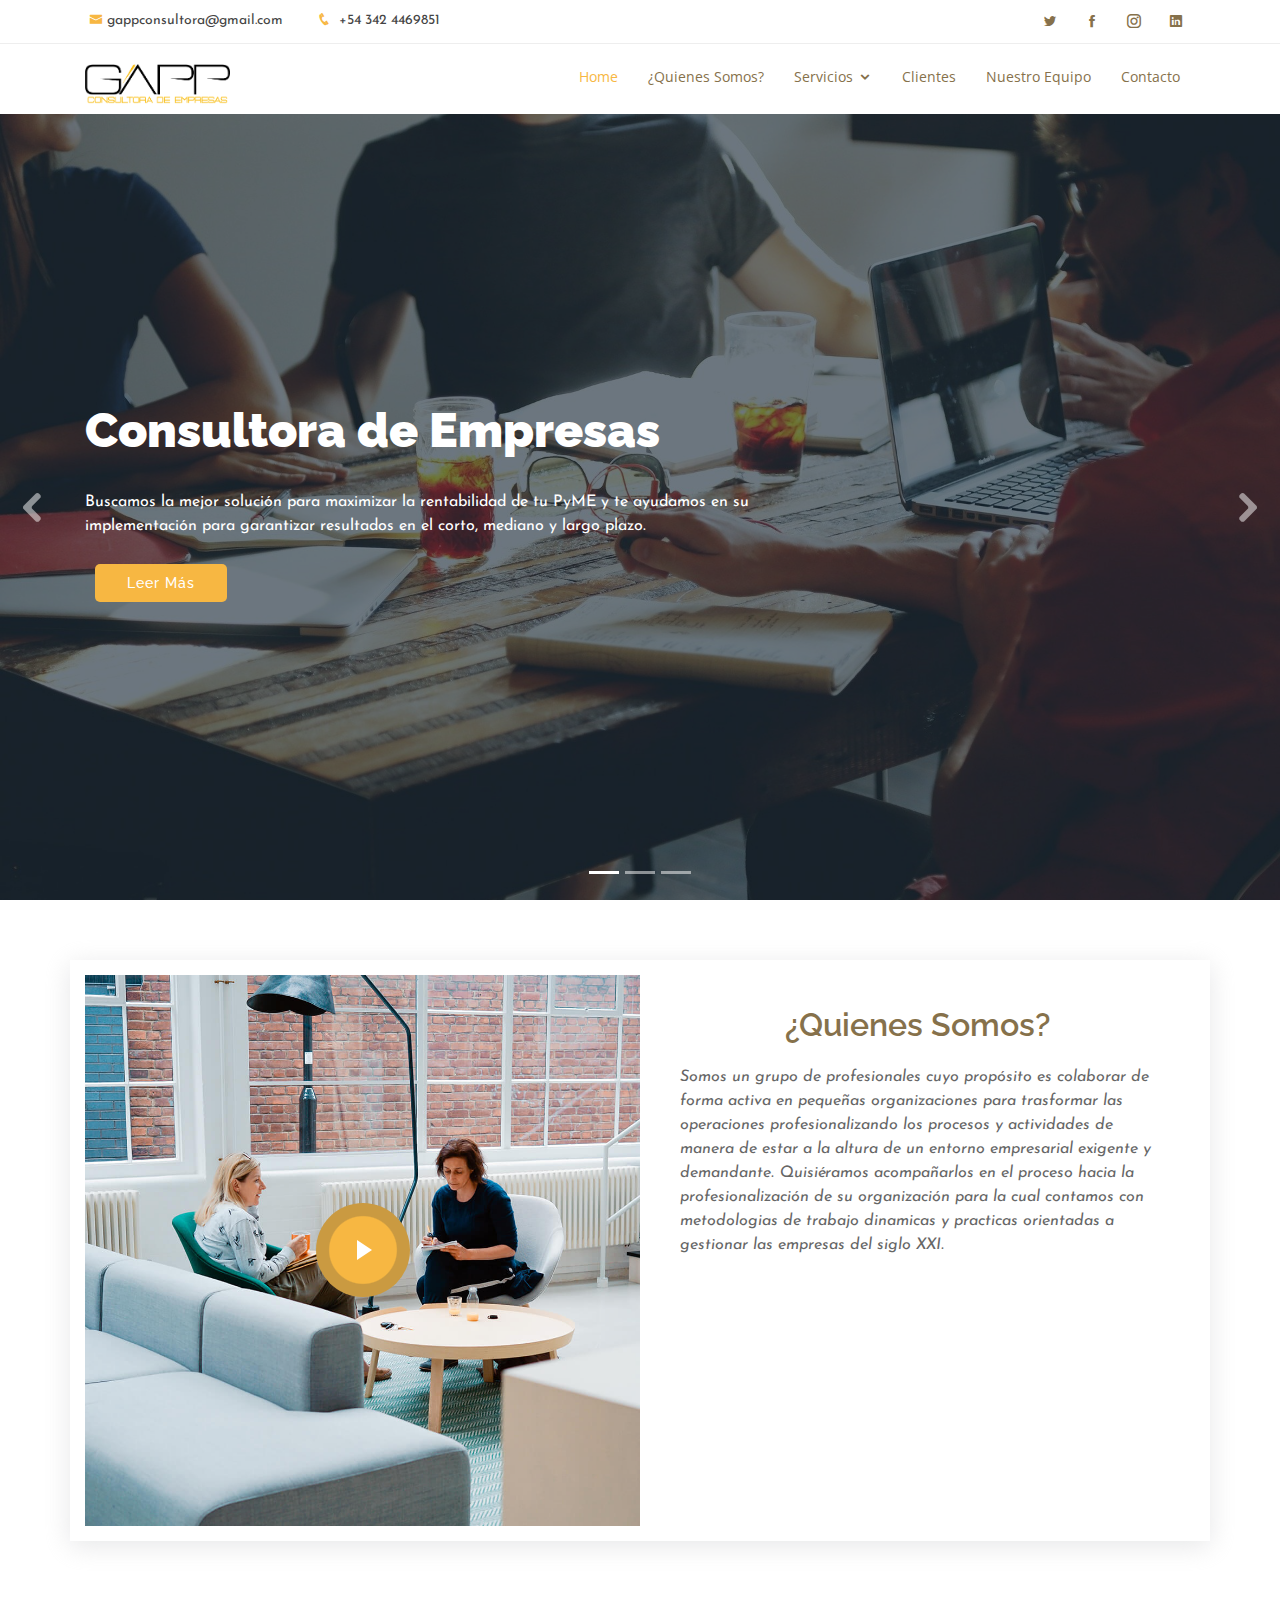
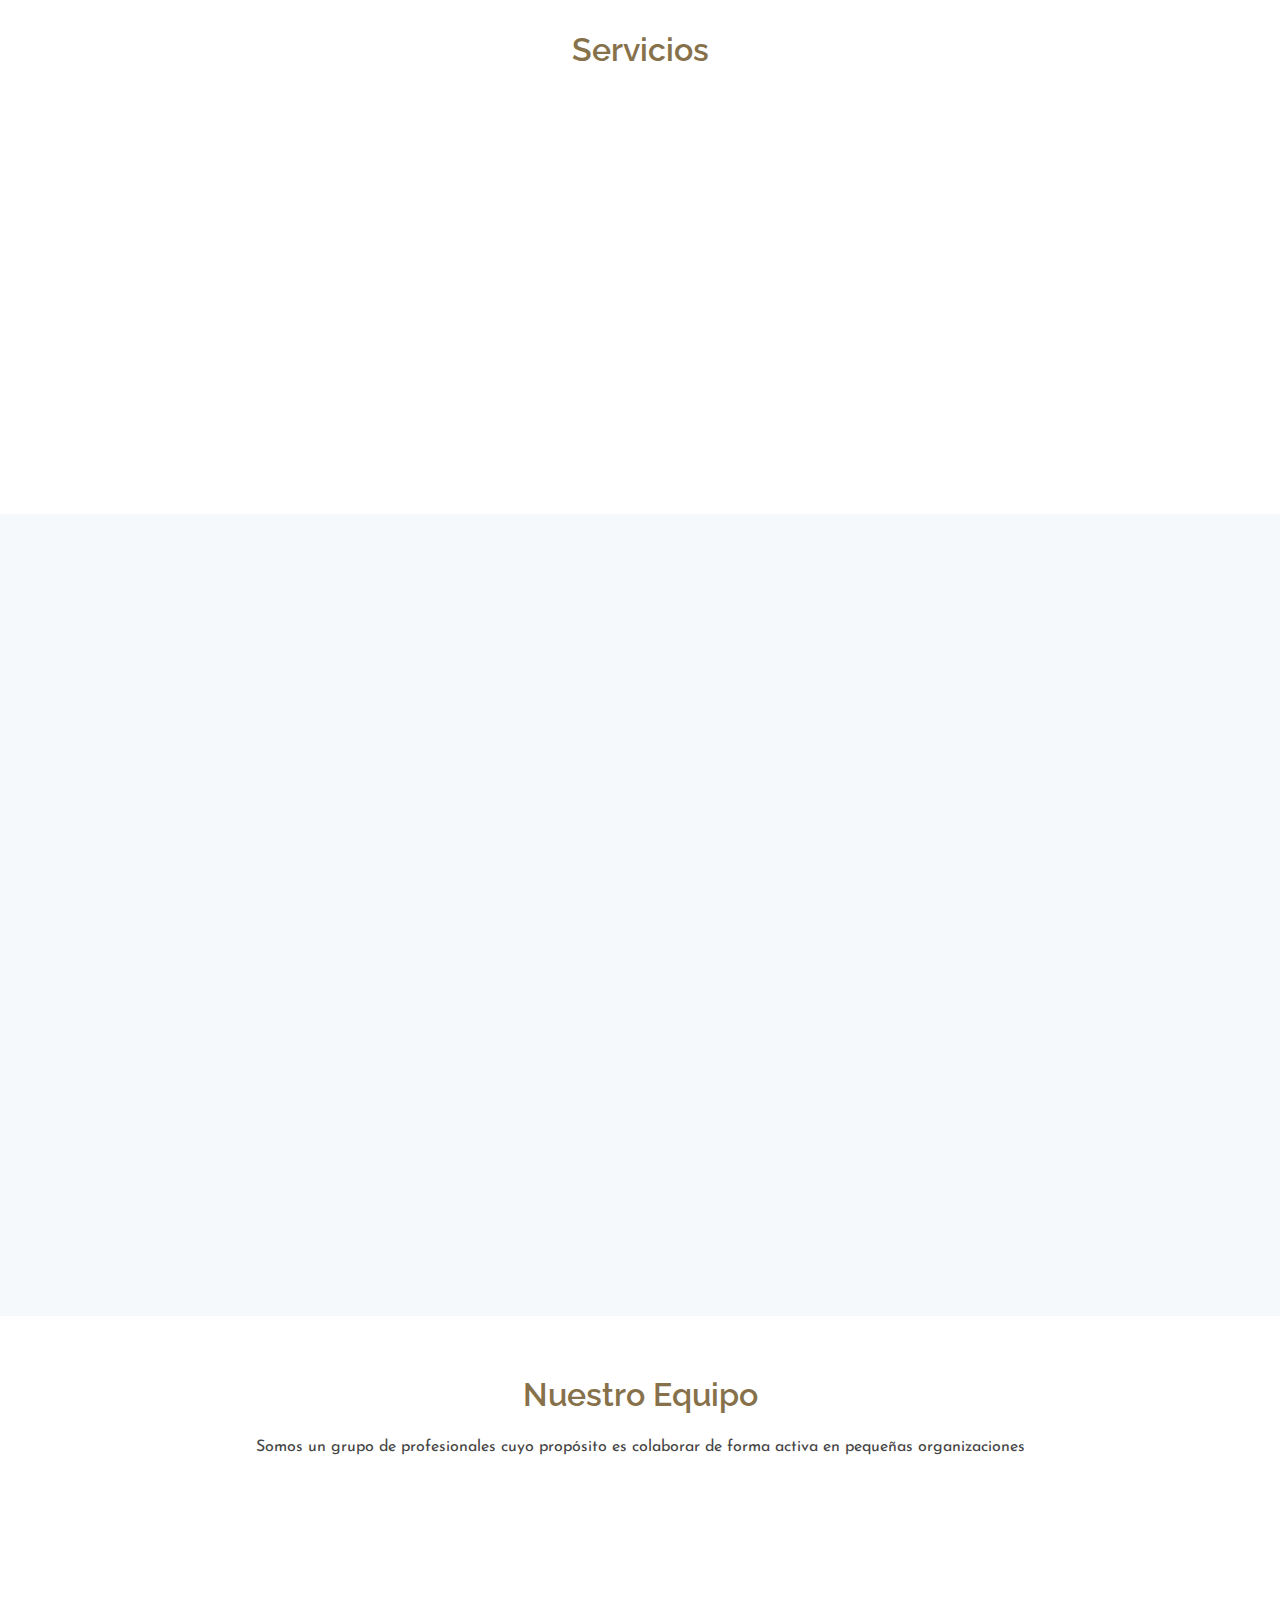
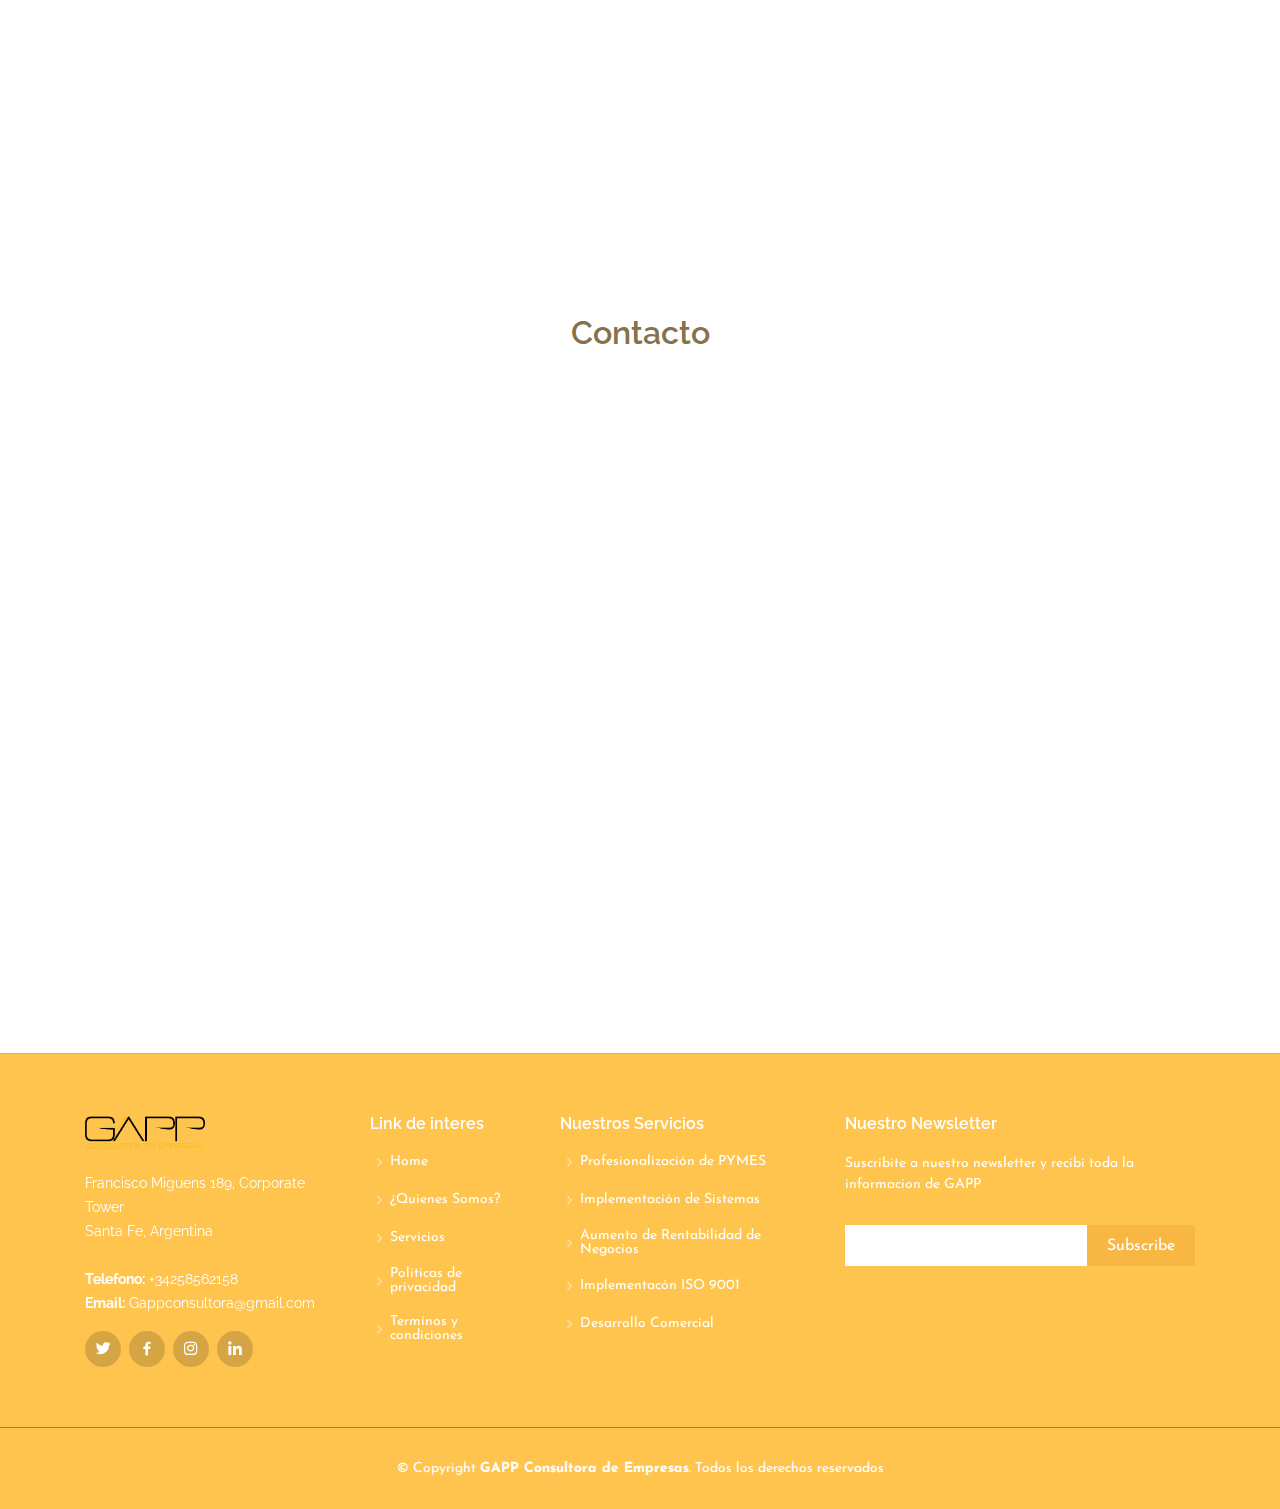
<file: index.html>
<!DOCTYPE html>
<html lang="en">

<head>
  <meta charset="utf-8">
  <meta content="width=device-width, initial-scale=1.0" name="viewport">

  <title>Gapp Consultora de Empresas</title>
  <meta content="Somos GAPP consultora de empresas un grupo de profesionales cuyo propósito es colaborar de forma activa en pequeñas organizaciones para transformar las operaciones profesionalizando los procesos y actividades de manera de estar a la altura de un entorno empresarial exigente y demandante." name="description">
  <meta content="Consultora de empresas, empresa, consultoria, marketing, santa fe, consultores,consultoría empresas familiares" name="keywords">
  

  <!-- Favicons -->
  <link href="assets/img/favicon.png" rel="icon">
  <link href="assets/img/apple-touch-icon.png" rel="apple-touch-icon">

  <!-- Google Fonts -->
  <link rel="preconnect" href="https://fonts.gstatic.com">
  <link href="https://fonts.googleapis.com/css2?family=Josefin+Sans:ital,wght@0,100;0,200;0,300;0,400;0,500;0,600;0,700;1,100;1,200;1,300;1,400;1,500;1,600;1,700&display=swap" rel="stylesheet">
  <link href="https://fonts.googleapis.com/css?family=Open+Sans:300,300i,400,400i,600,600i,700,700i|Raleway:300,300i,400,400i,600,600i,700,700i,900" rel="stylesheet">

  <!-- Vendor CSS Files -->
  <link href="assets/vendor/bootstrap/css/bootstrap.min.css" rel="stylesheet">
  <link href="assets/vendor/icofont/icofont.min.css" rel="stylesheet">
  <link href="assets/vendor/boxicons/css/boxicons.min.css" rel="stylesheet">
  <link href="assets/vendor/animate.css/animate.min.css" rel="stylesheet">
  <link href="assets/vendor/venobox/venobox.css" rel="stylesheet">
  <link href="assets/vendor/owl.carousel/assets/owl.carousel.min.css" rel="stylesheet">
  <link href="assets/vendor/aos/aos.css" rel="stylesheet">
  <link href="assets/css/style.css" rel="stylesheet">
</head>

<body>

  <!-- ======= Top Bar ======= -->
  <section id="topbar" class="d-none d-lg-block">
    <div class="container clearfix">
      <div class="contact-info float-left">
        <i class="icofont-envelope"></i><a href="mailto:gappconsultora@gmail.com">gappconsultora@gmail.com</a>
        <i class="icofont-phone"></i> +54 342 4469851
      </div>
      <div class="social-links float-right">
        <a href="www.twitter.com" class="twitter"><i class="icofont-twitter"></i></a>
        <a href="www.facebook.com" class="facebook"><i class="icofont-facebook"></i></a>
        <a href="www.instagram.com" class="instagram"><i class="icofont-instagram"></i></a>
        <a href="www.linkedin.com" class="linkedin"><i class="icofont-linkedin"></i></i></a>
      </div>
    </div>
  </section>

  <!-- ======= Header ======= -->
  <header id="header">
    <div class="container">

      <div class="logo float-left">
        <h1 class="text-light"><a href="index.html"><span><a href="index.html"><img src="assets/img/logo.png" alt="" class="img-fluid"></a></span></a></h1>

      </div>

      <nav class="nav-menu float-right d-none d-lg-block">
        <ul>
          <li class="active"><a href="index.html">Home</a></li>
          <li><a href="#about">¿Quienes Somos?</a></li>
          <!-- <li><a href="#services">Servicios</a></li> -->
          <li class="drop-down"><a href="#services">Servicios</a>
            <ul>
              <li><a href="#">Consultoría Estratégica</a></li>
              <li class="drop-down"><a href="#">Consultoría Estratégica</a>
                <ul>
                  <li><a href="#">Evaluación Integral de la Organización</a></li>
                  <li><a href="#">Desarrollo de procesos de sistematización organizacional</a></li>
                  <li><a href="#">Diseño de tableros de control para la toma de decisiones</a></li>
                  <li><a href="#">Desarrollo de modelos de gestión de compras y stocks</a></li>
                  <li><a href="#">Gestión del cambio</a></li>
                </ul>
              </li>
              <li class="drop-down"><a href="#">Consultoría Financiera</a>
                <ul>
                  <li><a href="#">Formulación y evaluación de proyectos de inversión</a></li>
                  <li><a href="#">Valuación de empresas</a></li>
                  <li><a href="#">Alternativas de inversión financiera</a></li>
                  <li><a href="#">Gestion estratégica de pasivos financieros</a></li>
                </ul>
              </li>
              <li class="drop-down"><a href="#">Consultoría de Marketing y Comunicación</a>
                <ul>
                  <li><a href="#">Investigación de mercado</a></li>
                  <li><a href="#">Desarrollo e implementación del Plan de Marketing integral</a></li>
                  <li><a href="#">Implementación de CRM</a></li>
                  <li><a href="#">Estrategias de comunicación</a></li>
                  <li><a href="#">Desarrollo de canales de venta</a></li>
                </ul>
              </li>
              <li class="drop-down"><a href="#">Consultoría en Recursos Humanos</a>
                <ul>
                  <li><a href="#">Evaluación Integral de la Organización</a></li>
                  <li><a href="#">Desarrollo de procesos de sistematización organizacional</a></li>
                  <li><a href="#">Diseño de tableros de control para la toma de decisiones</a></li>
                  <li><a href="#">Desarrollo de modelos de gestión de compras y stocks</a></li>
                  <li><a href="#">Gestión del cambio</a></li>
                </ul>
              </li>            </ul>
          </li>
          <li><a href="#portfolio">Clientes</a></li>
          <li><a href="#team">Nuestro Equipo</a></li>
 
          <li><a href="#contact">Contacto</a></li>
        </ul>
      </nav><!-- .nav-menu -->

    </div>
  </header><!-- Termina el Header -->

  <!-- ======= Hero Section ======= -->
  <section id="hero">
    <div class="hero-container">
      <div id="heroCarousel" class="carousel slide carousel-fade" data-ride="carousel">

        <ol class="carousel-indicators" id="hero-carousel-indicators"></ol>

        <div class="carousel-inner" role="listbox">

          <!-- Slide 1 -->
          <div class="carousel-item active" style="background-image: url('assets/img/slide/slide-1.jpg');">
            <div class="carousel-container">
              <div class="carousel-content container">
                <h2 class="animate__animated animate__fadeInDown"> <span>Consultora de Empresas</span></h2>
                <p class="animate__animated animate__fadeInUp">Buscamos la mejor solución para maximizar la rentabilidad de tu PyME y te ayudamos en su implementación para garantizar resultados en el corto, mediano y largo plazo.</p>
                <a href="#about" class="btn-get-started animate__animated animate__fadeInUp scrollto">Leer Más</a>
              </div>
            </div>
          </div>

          <!-- Slide 2 -->
          <div class="carousel-item" style="background-image: url('assets/img/slide/slide-2.jpg');">
            <div class="carousel-container">
              <div class="carousel-content container">
                <h2 class="animate__animated animate__fadeInDown">Consultora</h2>
                <p class="animate__animated animate__fadeInUp">Buscamos la mejor solución para maximizar la rentabilidad de tu PyME y te ayudamos en su implementación para garantizar resultados en el corto, mediano y largo plazo.</p>
                <a href="#about" class="btn-get-started animate__animated animate__fadeInUp scrollto">Leer Más</a>
              </div>
            </div>
          </div>

          <!-- Slide 3 -->
          <div class="carousel-item" style="background-image: url('assets/img/slide/slide-3.jpg');">
            <div class="carousel-container">
              <div class="carousel-content container">
                <h2 class="animate__animated animate__fadeInDown">GAPP</h2>
                <p class="animate__animated animate__fadeInUp">Buscamos la mejor solución para maximizar la rentabilidad de tu PyME y te ayudamos en su implementación para garantizar resultados en el corto, mediano y largo plazo.</p>
                <a href="#about" class="btn-get-started animate__animated animate__fadeInUp scrollto">Leer Más</a>
              </div>
            </div>
          </div>

        </div>

        <a class="carousel-control-prev" href="#heroCarousel" role="button" data-slide="prev">
          <span class="carousel-control-prev-icon icofont-rounded-left" aria-hidden="true"></span>
          <span class="sr-only">Previous</span>
        </a>
        <a class="carousel-control-next" href="#heroCarousel" role="button" data-slide="next">
          <span class="carousel-control-next-icon icofont-rounded-right" aria-hidden="true"></span>
          <span class="sr-only">Next</span>
        </a>

      </div>
    </div>
  </section><!-- Termina Hero -->

  <main id="main">

    <!-- ======= Quienes Somos? Seccion ======= -->
    <section id="about" class="about">
      <div class="container">

        <div class="row no-gutters">
          <div class="col-lg-6 video-box">
            <img src="assets/img/about.jpg" class="img-fluid" alt="choque de puño">
            <a href="https://www.youtube.com/" class="venobox play-btn mb-4" data-vbtype="video" data-autoplay="true"></a>
          </div>

          <div class="col-lg-6 d-flex flex-column justify-content-center about-content">

            <div class="section-title">
              <h2>¿Quienes Somos?</h2>
              <p>Somos un grupo de profesionales cuyo propósito es colaborar de forma activa en pequeñas organizaciones para trasformar las operaciones profesionalizando los procesos y actividades de manera de estar a la altura de un entorno empresarial exigente y demandante. Quisiéramos acompañarlos en el proceso hacia la profesionalización de su organización para la cual contamos con metodologias de trabajo dinamicas y practicas orientadas a gestionar las empresas del siglo XXI.</p>
            </div>

            <div class="icon-box" data-aos="fade-up" data-aos-delay="100">
              <div class="icon"><i class="bx bx-fingerprint"></i></div>
              <h4 class="title"><a href="">Profesionalismo</a></h4>
              <p class="description">Trabajamos de forma profesional para mejorar el rendimiento</p>
            </div>

            <div class="icon-box" data-aos="fade-up" data-aos-delay="100">
              <div class="icon"><i class="bx bx-gift"></i></div>
              <h4 class="title"><a href="">Compromiso</a></h4>
              <p class="description">Nos comprometemos a mejorar el manejo de tu empresa</p>
            </div>

          </div>
        </div>

      </div>
    </section><!-- Termina Quienes Somos -->


    <!-- ======= Servicios Seccion ======= -->
    <section id="services" class="services">
      <div class="container">

        <div class="section-title">
          <h2>Servicios</h2>
        </div>

        <div class="row">
          <div class="col-lg-4 col-md-6 icon-box" data-aos="fade-up">
            <div class="icon"><i class="icofont-computer"></i></div>
            <h4 class="title"><a href="">Implementación de Sistemas</a></h4>
          </div>
          <div class="col-lg-4 col-md-6 icon-box" data-aos="fade-up" data-aos-delay="100">
            <div class="icon"><i class="icofont-chart-bar-graph"></i></div>
            <h4 class="title"><a href="">Aumento de Rentabilidad de Negocios</a></h4>
          </div>
          <div class="col-lg-4 col-md-6 icon-box" data-aos="fade-up" data-aos-delay="200">
            <div class="icon"><i class="icofont-earth"></i></div>
            <h4 class="title"><a href="">Franquicias</a></h4>
          </div>
          <div class="col-lg-4 col-md-6 icon-box" data-aos="fade-up" data-aos-delay="300">
            <div class="icon"><i class="icofont-image"></i></div>
            <h4 class="title"><a href="">Reestructuración y Organización de Empresas Familiares</a></h4>
          </div>
          <div class="col-lg-4 col-md-6 icon-box" data-aos="fade-up" data-aos-delay="400">
            <div class="icon"><i class="icofont-settings"></i></div>
            <h4 class="title"><a href="">Startups de Proyectos y Nuevos Negocios</a></h4>
          </div>
          <div class="col-lg-4 col-md-6 icon-box" data-aos="fade-up" data-aos-delay="500">
            <div class="icon"><i class="icofont-tasks-alt"></i></div>
            <h4 class="title"><a href="">Profesionalización de PYMES</a></h4>
          </div>
        </div>

      </div>
    </section><!-- Termina Servicios -->

    <!-- ======= Clientes Seccion ======= -->
    <section id="portfolio" class="portfolio section-bg">
      <div class="container" data-aos="fade-up" data-aos-delay="100">

        <div class="section-title">
          <h2>Clientes</h2>
          <p>Estas son algunas de las empresas que confiaron y pensaron en nosotros a la hora de elegir un Socio Estratégico.</p>
        </div>


        <div class="row portfolio-container">

          <div class="col-lg-3 col-md-6 portfolio-item filter-app">
            <div class="portfolio-wrap">
              <img src="assets/img/portfolio/portfolio-1.png" class="img-fluid" alt="">
              <div class="portfolio-info">
                <h4>App 1</h4>
                <p>App</p>
                <div class="portfolio-links">
                  <a href="assets/img/portfolio/portfolio-1.png" data-gall="portfolioGallery" class="venobox" title="App 1"><i class="icofont-external-link"></i></a>
                  <a href="portfolio-details.html" title="More Details"><i class="icofont-external-link"></i></a>
                </div>
              </div>
            </div>
          </div>

          <div class="col-lg-3 col-md-6 portfolio-item filter-web">
            <div class="portfolio-wrap">
              <img src="assets/img/portfolio/portfolio-2.png" class="img-fluid" alt="">
              <div class="portfolio-info">
                <h4>Web 3</h4>
                <p>Web</p>
                <div class="portfolio-links">
                  <a href="assets/img/portfolio/portfolio-2.png" data-gall="portfolioGallery" class="venobox" title="Web 3"><i class="icofont-eye"></i></a>
                  <a href="portfolio-details.html" title="More Details"><i class="icofont-external-link"></i></a>
                </div>
              </div>
            </div>
          </div>

          <div class="col-lg-3 col-md-6 portfolio-item filter-app">
            <div class="portfolio-wrap">
              <img src="assets/img/portfolio/portfolio-3.png" class="img-fluid" alt="">
              <div class="portfolio-info">
                <h4>App 2</h4>
                <p>App</p>
                <div class="portfolio-links">
                  <a href="assets/img/portfolio/portfolio-3.png" data-gall="portfolioGallery" class="venobox" title="App 2"><i class="icofont-eye"></i></a>
                  <a href="portfolio-details.html" title="More Details"><i class="icofont-external-link"></i></a>
                </div>
              </div>
            </div>
          </div>

          <div class="col-lg-3 col-md-6 portfolio-item filter-card">
            <div class="portfolio-wrap">
              <img src="assets/img/portfolio/portfolio-4.png" class="img-fluid" alt="">
              <div class="portfolio-info">
                <h4>Card 2</h4>
                <p>Card</p>
                <div class="portfolio-links">
                  <a href="assets/img/portfolio/portfolio-4.png" data-gall="portfolioGallery" class="venobox" title="Card 2"><i class="icofont-eye"></i></a>
                  <a href="portfolio-details.html" title="More Details"><i class="icofont-external-link"></i></a>
                </div>
              </div>
            </div>
          </div>

          <div class="col-lg-3 col-md-6 portfolio-item filter-web">
            <div class="portfolio-wrap">
              <img src="assets/img/portfolio/portfolio-5.png" class="img-fluid" alt="">
              <div class="portfolio-info">
                <h4>Web 2</h4>
                <p>Web</p>
                <div class="portfolio-links">
                  <a href="assets/img/portfolio/portfolio-5.png" data-gall="portfolioGallery" class="venobox" title="Web 2"><i class="icofont-eye"></i></a>
                  <a href="portfolio-details.html" title="More Details"><i class="icofont-external-link"></i></a>
                </div>
              </div>
            </div>
          </div>

          <div class="col-lg-3 col-md-6 portfolio-item filter-app">
            <div class="portfolio-wrap">
              <img src="assets/img/portfolio/portfolio-6.png" class="img-fluid" alt="">
              <div class="portfolio-info">
                <h4>App 3</h4>
                <p>App</p>
                <div class="portfolio-links">
                  <a href="assets/img/portfolio/portfolio-6.png" data-gall="portfolioGallery" class="venobox" title="App 3"><i class="icofont-eye"></i></a>
                  <a href="portfolio-details.html" title="More Details"><i class="icofont-external-link"></i></a>
                </div>
              </div>
            </div>
          </div>

          <div class="col-lg-3 col-md-6 portfolio-item filter-card">
            <div class="portfolio-wrap">
              <img src="assets/img/portfolio/portfolio-7.png" class="img-fluid" alt="">
              <div class="portfolio-info">
                <h4>Card 1</h4>
                <p>Card</p>
                <div class="portfolio-links">
                  <a href="assets/img/portfolio/portfolio-7.png" data-gall="portfolioGallery" class="venobox" title="Card 1"><i class="icofont-eye"></i></a>
                  <a href="portfolio-details.html" title="More Details"><i class="icofont-external-link"></i></a>
                </div>
              </div>
            </div>
          </div>

          <div class="col-lg-3 col-md-6 portfolio-item filter-card">
            <div class="portfolio-wrap">
              <img src="assets/img/portfolio/portfolio-4.png" class="img-fluid" alt="">
              <div class="portfolio-info">
                <h4>Card 3</h4>
                <p>Card</p>
                <div class="portfolio-links">
                  <a href="assets/img/portfolio/portfolio-4.png" data-gall="portfolioGallery" class="venobox" title="Card 3"><i class="icofont-eye"></i></a>
                  <a href="portfolio-details.html" title="More Details"><i class="icofont-external-link"></i></a>
                </div>
              </div>
            </div>
          </div>
        </div>

      </div>
    </section><!-- Termina Clientes -->

    <!-- ======= Equipo Seccion ======= -->
    <section id="team" class="team">
      <div class="container">

        <div class="section-title">
          <h2>Nuestro Equipo</h2>
          <p>Somos un grupo de profesionales cuyo propósito es colaborar de forma activa en pequeñas organizaciones</p>
        </div>

        <div class="row">

          <div class="col-xl-3 col-lg-4 col-md-6" data-aos="fade-up">
            <div class="member">
              <div class="pic"><img src="assets/img/team/team-1.jpg" class="img-fluid" alt=""></div>
              <div class="member-info">
                <h4>Gaspar Bellafronte</h4>
                <span>Contador Publico Nacional</span>
                <div class="social">
                  <a href=""><i class="icofont-twitter"></i></a>
                  <a href=""><i class="icofont-facebook"></i></a>
                  <a href=""><i class="icofont-instagram"></i></a>
                  <a href=""><i class="icofont-linkedin"></i></a>
                </div>
              </div>
            </div>
          </div>

          <div class="col-xl-3 col-lg-4 col-md-6" data-aos="fade-up" data-aos-delay="100">
            <div class="member">
              <div class="pic"><img src="assets/img/team/team-1.jpg" class="img-fluid" alt=""></div>
              <div class="member-info">
                <h4>Ariel Tacón</h4>
                <span>Contador Publico Nacional</span>
                <div class="social">
                  <a href=""><i class="icofont-twitter"></i></a>
                  <a href=""><i class="icofont-facebook"></i></a>
                  <a href=""><i class="icofont-instagram"></i></a>
                  <a href=""><i class="icofont-linkedin"></i></a>
                </div>
              </div>
            </div>
          </div>

          <div class="col-xl-3 col-lg-4 col-md-6" data-aos="fade-up" data-aos-delay="200">
            <div class="member">
              <div class="pic"><img src="assets/img/team/team-3.jpg" class="img-fluid" alt=""></div>
              <div class="member-info">
                <h4>Andres Peroni</h4>
                <span>Licenciado en Administracion de Empresas</span>
                <div class="social">
                  <a href=""><i class="icofont-twitter"></i></a>
                  <a href=""><i class="icofont-facebook"></i></a>
                  <a href=""><i class="icofont-instagram"></i></a>
                  <a href=""><i class="icofont-linkedin"></i></a>
                </div>
              </div>
            </div>
          </div>

          <div class="col-xl-3 col-lg-4 col-md-6" data-aos="fade-up" data-aos-delay="300">
            <div class="member">
              <div class="pic"><img src="assets/img/team/team-3.jpg" class="img-fluid" alt=""></div>
              <div class="member-info">
                <h4>Pablo Brunet</h4>
                <span>Contador Publico Nacional</span>
                <div class="social">
                  <a href=""><i class="icofont-twitter"></i></a>
                  <a href=""><i class="icofont-facebook"></i></a>
                  <a href=""><i class="icofont-instagram"></i></a>
                  <a href=""><i class="icofont-linkedin"></i></a>
                </div>
              </div>
            </div>
          </div>

        </div>

      </div>
    </section><!-- Termina Equipo -->

  
    <!-- ======= Contacto Seccion ======= -->
    <section id="contact" class="contact">
      <div class="container">

        <div class="section-title">
          <h2>Contacto</h2>
        </div>

        <div class="row">

          <div class="col-lg-6 d-flex align-items-stretch" data-aos="fade-up">
            <div class="info-box">
              <i class="bx bx-map"></i>
              <h3>Nuestra Dirección </h3>
              <p>Francisco Miguens 189, Corporate Tower</p>
            </div>
          </div>

          <div class="col-lg-3 d-flex align-items-stretch" data-aos="fade-up" data-aos-delay="100">
            <div class="info-box">
              <i class="bx bx-envelope"></i>
              <h3>Nuestro Email</h3>
              <p>gappconsultora@gmail.com</p>
            </div>
          </div>

          <div class="col-lg-3 d-flex align-items-stretch" data-aos="fade-up" data-aos-delay="200">
            <div class="info-box ">
              <i class="bx bx-phone-call"></i>
              <h3>Nuestro Telefono</h3>
              <p>+54 342 4469851 <br>+54 342 4469851</p>
            </div>
          </div>

          <div class="col-lg-12" data-aos="fade-up" data-aos-delay="300">
            <form action="forms/contact.php" method="post" role="form" class="php-email-form">
              <div class="form-row">
                <div class="col-lg-6 form-group">
                  <input type="text" name="Nombre" class="form-control" id="Nombre" placeholder="Tu nombre" data-rule="minlen:4" data-msg="Pon un nombre" />
                  <div class="validate"></div>
                </div>
                <div class="col-lg-6 form-group">
                  <input type="email" class="form-control" name="email" id="email" placeholder="Tu Email" data-rule="email" data-msg="Por favor pon un e-mail valido" />
                  <div class="validate"></div>
                </div>
              </div>
              <div class="form-group">
                <input type="text" class="form-control" name="Tema" id="Tema" placeholder="Tema" data-rule="minlen:4" data-msg="Por favor pon más de 8 caracteres" />
                <div class="validate"></div>
              </div>
              <div class="form-group">
                <textarea class="form-control" name="Mensaje" rows="5" data-rule="required" data-msg="Por favor, escribe algo para nosotros" placeholder="Mensaje"></textarea>
                <div class="validate"></div>
              </div>
              <div class="mb-3">
                <div class="loading">Loading</div>
                <div class="error-message"></div>
                <div class="sent-message">Tu mensaje fué enviado. Gracias!</div>
              </div>
              <div class="text-center"><button type="submit">Enviar Mensaje</button></div>
            </form>
          </div>

        </div>

      </div>
    </section><!-- Termina contacto -->

  </main><!-- End #main -->

  <!-- ======= Footer ======= -->
  <footer id="footer">
    <div class="footer-top">
      <div class="container">
        <div class="row">

          <div class="col-lg-3 col-md-6 footer-info">
            <h3><img src="assets/img/logo.png" alt="" class="img-fluid" width="120px"></h3>
            <p>
              Francisco Miguens 189, Corporate Tower <br>
              Santa Fe, Argentina<br><br>
              <strong>Telefono:</strong> +34258562158<br>
              <strong>Email:</strong> Gappconsultora@gmail.com<br>
            </p>
            <div class="social-links mt-3">
              <a href="#" class="twitter"><i class="bx bxl-twitter"></i></a>
              <a href="#" class="facebook"><i class="bx bxl-facebook"></i></a>
              <a href="#" class="instagram"><i class="bx bxl-instagram"></i></a>
              <a href="#" class="linkedin"><i class="bx bxl-linkedin"></i></a>
            </div>
          </div>

          <div class="col-lg-2 col-md-6 footer-links">
            <h4>Link de interes</h4>
            <ul>
              <li><i class="bx bx-chevron-right"></i> <a href="#">Home</a></li>
              <li><i class="bx bx-chevron-right"></i> <a href="#">¿Quienes Somos?</a></li>
              <li><i class="bx bx-chevron-right"></i> <a href="#">Servicios</a></li>
              <li><i class="bx bx-chevron-right"></i> <a href="#">Politicas de privacidad</a></li>
              <li><i class="bx bx-chevron-right"></i> <a href="#">Terminos y condiciones</a></li>
            </ul>
          </div>

          <div class="col-lg-3 col-md-6 footer-links">
            <h4>Nuestros Servicios</h4>
            <ul>
              <li><i class="bx bx-chevron-right"></i> <a href="#">Profesionalización de PYMES</a></li>
              <li><i class="bx bx-chevron-right"></i> <a href="#">Implementación de Sistemas</a></li>
              <li><i class="bx bx-chevron-right"></i> <a href="#">Aumento de Rentabilidad de Negocios</a></li>
              <li><i class="bx bx-chevron-right"></i> <a href="#">Implementacón ISO 9001</a></li>
              <li><i class="bx bx-chevron-right"></i> <a href="#">Desarrollo Comercial</a></li>
            </ul>
          </div>

          <div class="col-lg-4 col-md-6 footer-newsletter">
            <h4>Nuestro Newsletter</h4>
            <p>Suscribite a nuestro newsletter y recibi toda la informacion de GAPP</p>
            <form action="" method="post">
              <input type="email" name="email"><input type="submit" value="Subscribe">
            </form>

          </div>

        </div>
      </div>
    </div>

    <div class="container">
      <div class="copyright">
        &copy; Copyright <strong><span>GAPP Consultora de Empresas</span></strong>. Todos los derechos reservados
      </div>

  </footer><!-- Termina Footer -->

  <a href="#" class="back-to-top"><i class="icofont-simple-up"></i></a>

  <!-- Vendor JS Files -->
  <script src="assets/vendor/jquery/jquery.min.js"></script>
  <script src="assets/vendor/bootstrap/js/bootstrap.bundle.min.js"></script>
  <script src="assets/vendor/jquery.easing/jquery.easing.min.js"></script>
  <script src="assets/vendor/php-email-form/validate.js"></script>
  <script src="assets/vendor/jquery-sticky/jquery.sticky.js"></script>
  <script src="assets/vendor/venobox/venobox.min.js"></script>
  <script src="assets/vendor/waypoints/jquery.waypoints.min.js"></script>
  <script src="assets/vendor/counterup/counterup.min.js"></script>
  <script src="assets/vendor/owl.carousel/owl.carousel.min.js"></script>
  <script src="assets/vendor/isotope-layout/isotope.pkgd.min.js"></script>
  <script src="assets/vendor/aos/aos.js"></script>

  <!-- Template Main JS File -->
  <script src="assets/js/main.js"></script>

</body>

</html>
</file>
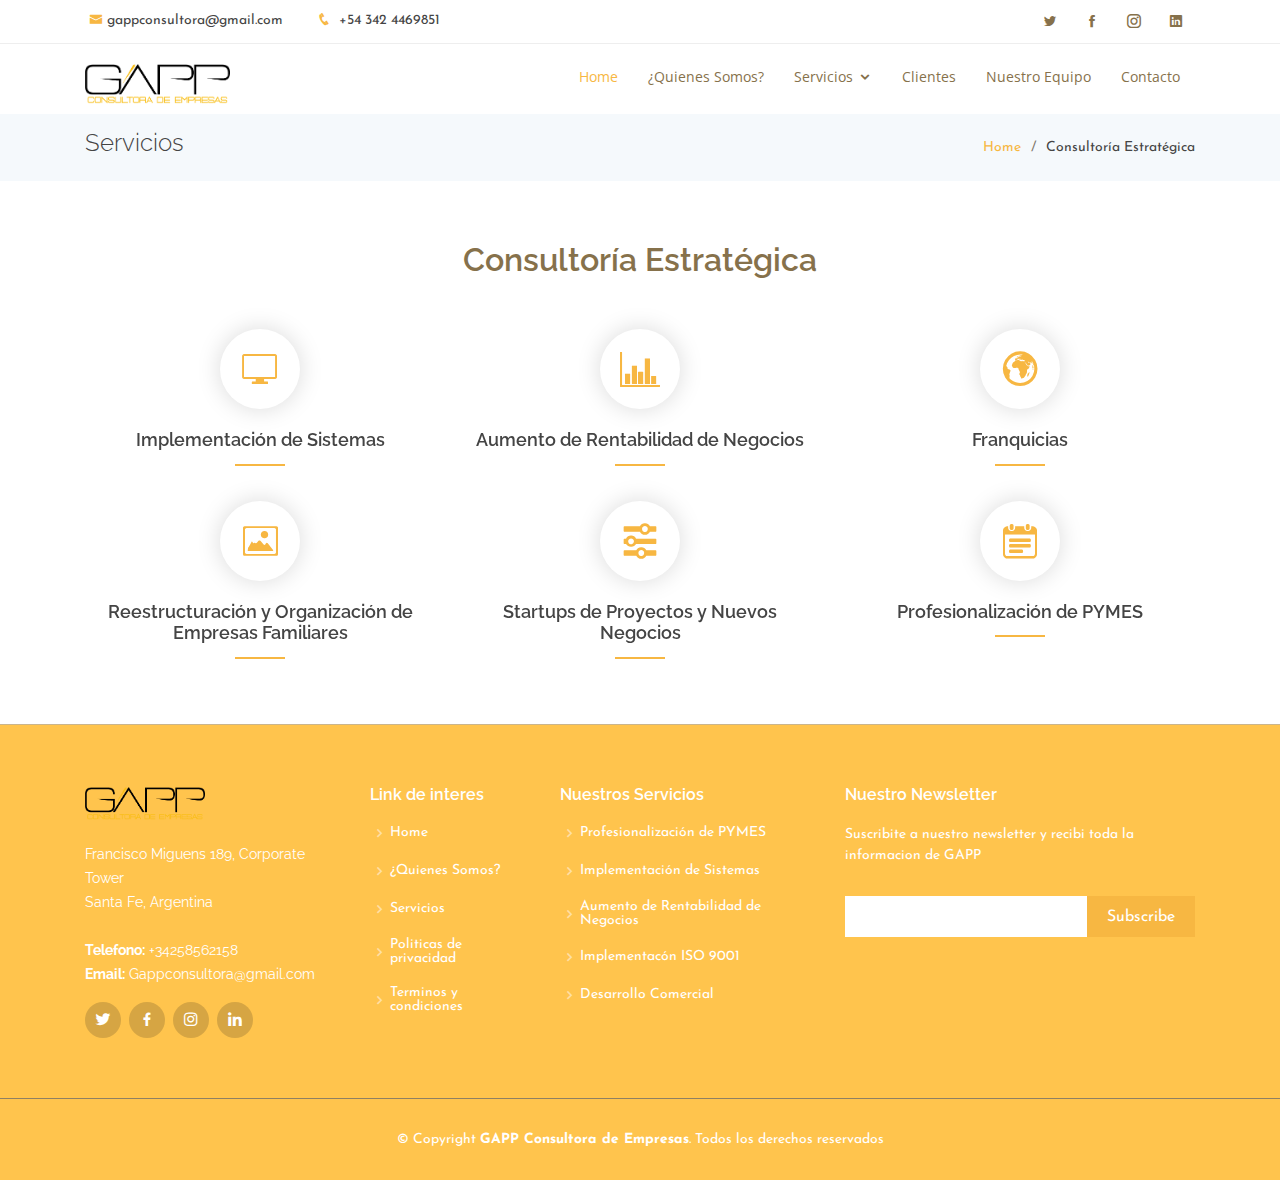
<file: inner-page.html>
<!DOCTYPE html>
<html lang="en">

<head>
  <meta charset="utf-8">
  <meta content="width=device-width, initial-scale=1.0" name="viewport">

  <title>Gapp Consultora de Empresas</title>
  <meta content="Somos GAPP consultora de empresas un grupo de profesionales cuyo propósito es colaborar de forma activa en pequeñas organizaciones para transformar las operaciones profesionalizando los procesos y actividades de manera de estar a la altura de un entorno empresarial exigente y demandante." name="description">
  <meta content="Consultora de empresas, empresa, consultoria, marketing, santa fe, consultores,consultoría empresas familiares" name="keywords">


  <!-- Favicons -->
  <link href="assets/img/favicon.png" rel="icon">
  <link href="assets/img/apple-touch-icon.png" rel="apple-touch-icon">

  <!-- Google Fonts -->
  <link rel="preconnect" href="https://fonts.gstatic.com">
  <link href="https://fonts.googleapis.com/css2?family=Josefin+Sans:ital,wght@0,100;0,200;0,300;0,400;0,500;0,600;0,700;1,100;1,200;1,300;1,400;1,500;1,600;1,700&display=swap" rel="stylesheet">
  <link href="https://fonts.googleapis.com/css?family=Open+Sans:300,300i,400,400i,600,600i,700,700i|Raleway:300,300i,400,400i,600,600i,700,700i,900" rel="stylesheet">

  <!-- Vendor CSS Files -->
  <link href="assets/vendor/bootstrap/css/bootstrap.min.css" rel="stylesheet">
  <link href="assets/vendor/icofont/icofont.min.css" rel="stylesheet">
  <link href="assets/vendor/boxicons/css/boxicons.min.css" rel="stylesheet">
  <link href="assets/vendor/animate.css/animate.min.css" rel="stylesheet">
  <link href="assets/vendor/venobox/venobox.css" rel="stylesheet">
  <link href="assets/vendor/owl.carousel/assets/owl.carousel.min.css" rel="stylesheet">
  <link href="assets/vendor/aos/aos.css" rel="stylesheet">

  <!-- Template Main CSS File -->
  <link href="assets/css/style.css" rel="stylesheet">
</head>

<body>

  <!-- ======= Top Bar ======= -->
  <section id="topbar" class="d-none d-lg-block">
    <div class="container clearfix">
      <div class="contact-info float-left">
        <i class="icofont-envelope"></i><a href="mailto:gappconsultora@gmail.com">gappconsultora@gmail.com</a>
        <i class="icofont-phone"></i> +54 342 4469851
      </div>
      <div class="social-links float-right">
        <a href="www.twitter.com" class="twitter"><i class="icofont-twitter"></i></a>
        <a href="www.facebook.com" class="facebook"><i class="icofont-facebook"></i></a>
        <a href="www.instagram.com" class="instagram"><i class="icofont-instagram"></i></a>
        <a href="www.linkedin.com" class="linkedin"><i class="icofont-linkedin"></i></i></a>
      </div>
    </div>
  </section>

  <!-- ======= Header ======= -->
  <header id="header">
    <div class="container">

      <div class="logo float-left">
        <h1 class="text-light"><a href="index.html"><span><a href="index.html"><img src="assets/img/logo.png" alt="" class="img-fluid"></a></span></a></h1>

      </div>

      <nav class="nav-menu float-right d-none d-lg-block">
        <ul>
          <li class="active"><a href="index.html">Home</a></li>
          <li><a href="#about">¿Quienes Somos?</a></li>
          <!-- <li><a href="#services">Servicios</a></li> -->
          <li class="drop-down"><a href="#services">Servicios</a>
            <ul>
              <li><a href="#">-Servicios</a></li>
              <li class="drop-down"><a href="#">Drop Down 2</a>
                <ul>
                  <li><a href="#">Deep Drop Down 1</a></li>
                  <li><a href="#">Deep Drop Down 2</a></li>
                  <li><a href="#">Deep Drop Down 3</a></li>
                  <li><a href="#">Deep Drop Down 4</a></li>
                  <li><a href="#">Deep Drop Down 5</a></li>
                </ul>
              </li>
              <li><a href="#">Drop Down 3</a></li>
              <li><a href="#">Drop Down 4</a></li>
              <li><a href="#">Drop Down 5</a></li>
            </ul>
          </li>
          <li><a href="#portfolio">Clientes</a></li>
          <li><a href="#team">Nuestro Equipo</a></li>
 
          <li><a href="#contact">Contacto</a></li>
        </ul>
      </nav><!-- .nav-menu -->

    </div>
  </header><!-- Termina el Header -->

  <main id="main">

    <!-- ======= Breadcrumbs Section ======= -->
    <section class="breadcrumbs">
      <div class="container">

        <div class="d-flex justify-content-between align-items-center">
          <h2>Servicios</h2>
          <ol>
            <li><a href="index.html">Home</a></li>
            <li>Consultoría Estratégica</li>
          </ol>
        </div>
      </div>
    </section><!-- End Breadcrumbs Section -->

        <section id="services" class="services">
          <div class="container">
            <div class="section-title">
              <h2>Consultoría Estratégica</h2>
            </div>
            <div class="row">
              <div class="col-lg-4 col-md-6 icon-box" data-aos="fade-up">
                <div class="icon"><i class="icofont-computer"></i></div>
                <h4 class="title"><a href="">Implementación de Sistemas</a></h4>
              </div>
              <div class="col-lg-4 col-md-6 icon-box" data-aos="fade-up" data-aos-delay="100">
                <div class="icon"><i class="icofont-chart-bar-graph"></i></div>
                <h4 class="title"><a href="">Aumento de Rentabilidad de Negocios</a></h4>
              </div>
              <div class="col-lg-4 col-md-6 icon-box" data-aos="fade-up" data-aos-delay="200">
                <div class="icon"><i class="icofont-earth"></i></div>
                <h4 class="title"><a href="">Franquicias</a></h4>
              </div>
              <div class="col-lg-4 col-md-6 icon-box" data-aos="fade-up" data-aos-delay="300">
                <div class="icon"><i class="icofont-image"></i></div>
                <h4 class="title"><a href="">Reestructuración y Organización de Empresas Familiares</a></h4>
              </div>
              <div class="col-lg-4 col-md-6 icon-box" data-aos="fade-up" data-aos-delay="400">
                <div class="icon"><i class="icofont-settings"></i></div>
                <h4 class="title"><a href="">Startups de Proyectos y Nuevos Negocios</a></h4>
              </div>
              <div class="col-lg-4 col-md-6 icon-box" data-aos="fade-up" data-aos-delay="500">
                <div class="icon"><i class="icofont-tasks-alt"></i></div>
                <h4 class="title"><a href="">Profesionalización de PYMES</a></h4>
              </div>
            </div>
          </div>
        </section>

  </main><!-- End #main -->

  <!-- ======= Footer ======= -->
  <footer id="footer">
    <div class="footer-top">
      <div class="container">
        <div class="row">

          <div class="col-lg-3 col-md-6 footer-info">
            <h3><img src="assets/img/logo.png" alt="" class="img-fluid" width="120px"></h3>
            <p>
              Francisco Miguens 189, Corporate Tower <br>
              Santa Fe, Argentina<br><br>
              <strong>Telefono:</strong> +34258562158<br>
              <strong>Email:</strong> Gappconsultora@gmail.com<br>
            </p>
            <div class="social-links mt-3">
              <a href="#" class="twitter"><i class="bx bxl-twitter"></i></a>
              <a href="#" class="facebook"><i class="bx bxl-facebook"></i></a>
              <a href="#" class="instagram"><i class="bx bxl-instagram"></i></a>
              <a href="#" class="linkedin"><i class="bx bxl-linkedin"></i></a>
            </div>
          </div>

          <div class="col-lg-2 col-md-6 footer-links">
            <h4>Link de interes</h4>
            <ul>
              <li><i class="bx bx-chevron-right"></i> <a href="#">Home</a></li>
              <li><i class="bx bx-chevron-right"></i> <a href="#">¿Quienes Somos?</a></li>
              <li><i class="bx bx-chevron-right"></i> <a href="#">Servicios</a></li>
              <li><i class="bx bx-chevron-right"></i> <a href="#">Politicas de privacidad</a></li>
              <li><i class="bx bx-chevron-right"></i> <a href="#">Terminos y condiciones</a></li>
            </ul>
          </div>

          <div class="col-lg-3 col-md-6 footer-links">
            <h4>Nuestros Servicios</h4>
            <ul>
              <li><i class="bx bx-chevron-right"></i> <a href="#">Profesionalización de PYMES</a></li>
              <li><i class="bx bx-chevron-right"></i> <a href="#">Implementación de Sistemas</a></li>
              <li><i class="bx bx-chevron-right"></i> <a href="#">Aumento de Rentabilidad de Negocios</a></li>
              <li><i class="bx bx-chevron-right"></i> <a href="#">Implementacón ISO 9001</a></li>
              <li><i class="bx bx-chevron-right"></i> <a href="#">Desarrollo Comercial</a></li>
            </ul>
          </div>

          <div class="col-lg-4 col-md-6 footer-newsletter">
            <h4>Nuestro Newsletter</h4>
            <p>Suscribite a nuestro newsletter y recibi toda la informacion de GAPP</p>
            <form action="" method="post">
              <input type="email" name="email"><input type="submit" value="Subscribe">
            </form>

          </div>

        </div>
      </div>
    </div>

    <div class="container">
      <div class="copyright">
        &copy; Copyright <strong><span>GAPP Consultora de Empresas</span></strong>. Todos los derechos reservados
      </div>

  </footer><!-- Termina Footer -->

  <a href="#" class="back-to-top"><i class="icofont-simple-up"></i></a>

  <!-- Vendor JS Files -->
  <script src="assets/vendor/jquery/jquery.min.js"></script>
  <script src="assets/vendor/bootstrap/js/bootstrap.bundle.min.js"></script>
  <script src="assets/vendor/jquery.easing/jquery.easing.min.js"></script>
  <script src="assets/vendor/php-email-form/validate.js"></script>
  <script src="assets/vendor/jquery-sticky/jquery.sticky.js"></script>
  <script src="assets/vendor/venobox/venobox.min.js"></script>
  <script src="assets/vendor/waypoints/jquery.waypoints.min.js"></script>
  <script src="assets/vendor/counterup/counterup.min.js"></script>
  <script src="assets/vendor/owl.carousel/owl.carousel.min.js"></script>
  <script src="assets/vendor/isotope-layout/isotope.pkgd.min.js"></script>
  <script src="assets/vendor/aos/aos.js"></script>

  <!-- Template Main JS File -->
  <script src="assets/js/main.js"></script>

</body>

</html>
</file>
<file: assets/vendor/venobox/venobox.css>
/* ------ venobox.css --------*/
.vbox-overlay *, .vbox-overlay *:before, .vbox-overlay *:after{
    -webkit-backface-visibility: hidden;
    -webkit-box-sizing:border-box;
    -moz-box-sizing:border-box;
    box-sizing:border-box;
}
.vbox-overlay * { 
    -webkit-backface-visibility: visible;
    backface-visibility: visible;
}
.vbox-overlay{
    display: -webkit-flex;
    display: flex;
    -webkit-flex-direction: column;
    flex-direction: column;
    -webkit-justify-content: center;
    justify-content: center;
    -webkit-align-items: center;
    align-items: center;
    position: fixed;
    left: 0;
    top: 0;
    bottom: 0;
    right: 0;
    z-index: 999999;
}

/* ----- navigation ----- */
.vbox-title{
    width: 100%;
    height: 40px;
    float: left;
    text-align: center;
    line-height: 28px;
    font-size: 12px;
    padding: 6px 50px;
    overflow: hidden;
    position: fixed;
    display: none;
    left: 0;
    z-index: 89;
}
.vbox-close{
    cursor: pointer;
    position: fixed;
    top: -1px;
    right: 0;
    width: 50px;
    height: 40px;
    padding: 6px;
    display: block;
    background-position:10px center;
    overflow: hidden;
    font-size: 24px;
    line-height: 1;
    text-align: center;
    z-index: 99;
}
.vbox-left{
    cursor: pointer;
    position: fixed;
    left: 0;
    height: 40px;
    overflow: hidden;
    line-height: 28px;
    font-size: 12px;
    z-index: 99;
    display: flex;
    align-items:center;
}
.vbox-num{
    display: inline-block;
    margin: 6px 0 6px 15px;
}
/* ----- Social share ----- */
.vbox-share{
    line-height: 28px;
    font-size: 12px;
    overflow: hidden;
    position: fixed;
    left: 0;
    z-index: 98;
    display: flex;
    align-items:center;
    justify-content: center;
    width: 100%;
    text-align: center;
}
.vbox-share svg{
    max-height: 28px;
    width: 28px;
    z-index: 10;
    margin-left: 12px;
    margin-top: 6px;
    margin-bottom: 6px;
    vertical-align: middle;
}


/* ----- navigation ARROWS ----- */
.vbox-next, .vbox-prev{
    position: fixed;
    top: 50%;
    margin-top: -15px;
    overflow: hidden;
    cursor: pointer;
    display: block;
    width: 45px;
    height: 45px;
    z-index: 99;
}
.vbox-next span, .vbox-prev span{
    position: relative;
    width: 20px;
    height: 20px;
    border: 2px solid transparent;
    border-top-color: #B6B6B6;
    border-right-color: #B6B6B6;
    text-indent: -100px;
    position: absolute;
    top: 8px;
    display: block;
}
.vbox-prev{
    left: 15px;
}
.vbox-next{
    right: 15px;
}
.vbox-prev span{
    left: 10px;
    -ms-transform: rotate(-135deg);
    -webkit-transform: rotate(-135deg);
    transform: rotate(-135deg);
}
.vbox-next span{
    -ms-transform: rotate(45deg);
    -webkit-transform: rotate(45deg);
    transform: rotate(45deg);
    right: 10px;
}
/* ------- inline window ------ */
.vbox-inline{
    width: 420px;
    height: 315px;
    height: 70vh;
    padding: 10px;
    background: #fff;
    margin: 0 auto;
    overflow: auto;
    text-align: left;
}
/* ------- Video & iFrames window ------ */
.venoframe{
    max-width: 100%;
    width: 100%;
    border: none;
    width: 100%;
    height: 260px;
    height: 70vh;
}
.venoframe.vbvid{
    height: 260px;
}
@media (min-width: 768px) {
    .venoframe, .vbox-inline{
        width: 90%;
        height: 360px;
        height: 70vh;
    }
    .venoframe.vbvid{
        width: 640px;
        height: 360px;
    }
}
@media (min-width: 992px) {
    .venoframe, .vbox-inline{
        max-width: 1200px;
        width: 80%;
        height: 540px;
        height: 70vh;
    }
    .venoframe.vbvid{
        width: 960px;
        height: 540px;
    }
}
/* 
Please do NOT edit this part! 
or at least read this note: http://i.imgur.com/7C0ws9e.gif
*/
.vbox-open{
    overflow: hidden;
}
.vbox-container{
    position: absolute;
    left: 0;
    right: 0;
    top: 0;
    bottom: 0;
    overflow-x: hidden;
    overflow-y: scroll;
    overflow-scrolling: touch;
    -webkit-overflow-scrolling: touch;
    z-index: 20;
    max-height: 100%;

}

.vbox-content{
    text-align: center;
    float: left;
    width: 100%;
    position: relative;
    overflow: hidden;
    padding: 20px 4%;
}
.vbox-container img{
    max-width: 100%;
    height: auto;
}
.vbox-figlio{
    box-shadow: 0 0 12px rgba(0,0,0,0.19), 0 6px 6px rgba(0,0,0,0.23);
    max-width: 100%;
    text-align: initial;
}
img.vbox-figlio{
    -webkit-user-select: none;
-khtml-user-select: none;
-moz-user-select: none;
-o-user-select: none;
user-select: none;
}
.vbox-content.swipe-left{
    margin-left: -200px !important;
}
.vbox-content.swipe-right{
    margin-left: 200px !important;
}
.vbox-animated{
    webkit-transition: margin 300ms ease-out;
    transition: margin 300ms ease-out;
}

/* ---------- preloader ----------
 * SPINKIT 
 * http://tobiasahlin.com/spinkit/
-------------------------------- */
.sk-double-bounce,.sk-rotating-plane{width:40px;height:40px;margin:40px auto}.sk-rotating-plane{background-color:#333;-webkit-animation:sk-rotatePlane 1.2s infinite ease-in-out;animation:sk-rotatePlane 1.2s infinite ease-in-out}@-webkit-keyframes sk-rotatePlane{0%{-webkit-transform:perspective(120px) rotateX(0) rotateY(0);transform:perspective(120px) rotateX(0) rotateY(0)}50%{-webkit-transform:perspective(120px) rotateX(-180.1deg) rotateY(0);transform:perspective(120px) rotateX(-180.1deg) rotateY(0)}100%{-webkit-transform:perspective(120px) rotateX(-180deg) rotateY(-179.9deg);transform:perspective(120px) rotateX(-180deg) rotateY(-179.9deg)}}@keyframes sk-rotatePlane{0%{-webkit-transform:perspective(120px) rotateX(0) rotateY(0);transform:perspective(120px) rotateX(0) rotateY(0)}50%{-webkit-transform:perspective(120px) rotateX(-180.1deg) rotateY(0);transform:perspective(120px) rotateX(-180.1deg) rotateY(0)}100%{-webkit-transform:perspective(120px) rotateX(-180deg) rotateY(-179.9deg);transform:perspective(120px) rotateX(-180deg) rotateY(-179.9deg)}}.sk-double-bounce{position:relative}.sk-double-bounce .sk-child{width:100%;height:100%;border-radius:50%;background-color:#333;opacity:.6;position:absolute;top:0;left:0;-webkit-animation:sk-doubleBounce 2s infinite ease-in-out;animation:sk-doubleBounce 2s infinite ease-in-out}.sk-chasing-dots .sk-child,.sk-spinner-pulse,.sk-three-bounce .sk-child{background-color:#333;border-radius:100%}.sk-double-bounce .sk-double-bounce2{-webkit-animation-delay:-1s;animation-delay:-1s}@-webkit-keyframes sk-doubleBounce{0%,100%{-webkit-transform:scale(0);transform:scale(0)}50%{-webkit-transform:scale(1);transform:scale(1)}}@keyframes sk-doubleBounce{0%,100%{-webkit-transform:scale(0);transform:scale(0)}50%{-webkit-transform:scale(1);transform:scale(1)}}.sk-wave{margin:40px auto;width:50px;height:40px;text-align:center;font-size:10px}.sk-wave .sk-rect{background-color:#333;height:100%;width:6px;display:inline-block;-webkit-animation:sk-waveStretchDelay 1.2s infinite ease-in-out;animation:sk-waveStretchDelay 1.2s infinite ease-in-out}.sk-wave .sk-rect1{-webkit-animation-delay:-1.2s;animation-delay:-1.2s}.sk-wave .sk-rect2{-webkit-animation-delay:-1.1s;animation-delay:-1.1s}.sk-wave .sk-rect3{-webkit-animation-delay:-1s;animation-delay:-1s}.sk-wave .sk-rect4{-webkit-animation-delay:-.9s;animation-delay:-.9s}.sk-wave .sk-rect5{-webkit-animation-delay:-.8s;animation-delay:-.8s}@-webkit-keyframes sk-waveStretchDelay{0%,100%,40%{-webkit-transform:scaleY(.4);transform:scaleY(.4)}20%{-webkit-transform:scaleY(1);transform:scaleY(1)}}@keyframes sk-waveStretchDelay{0%,100%,40%{-webkit-transform:scaleY(.4);transform:scaleY(.4)}20%{-webkit-transform:scaleY(1);transform:scaleY(1)}}.sk-wandering-cubes{margin:40px auto;width:40px;height:40px;position:relative}.sk-wandering-cubes .sk-cube{background-color:#333;width:10px;height:10px;position:absolute;top:0;left:0;-webkit-animation:sk-wanderingCube 1.8s ease-in-out -1.8s infinite both;animation:sk-wanderingCube 1.8s ease-in-out -1.8s infinite both}.sk-chasing-dots,.sk-spinner-pulse{width:40px;height:40px;margin:40px auto}.sk-wandering-cubes .sk-cube2{-webkit-animation-delay:-.9s;animation-delay:-.9s}@-webkit-keyframes sk-wanderingCube{0%{-webkit-transform:rotate(0);transform:rotate(0)}25%{-webkit-transform:translateX(30px) rotate(-90deg) scale(.5);transform:translateX(30px) rotate(-90deg) scale(.5)}50%{-webkit-transform:translateX(30px) translateY(30px) rotate(-179deg);transform:translateX(30px) translateY(30px) rotate(-179deg)}50.1%{-webkit-transform:translateX(30px) translateY(30px) rotate(-180deg);transform:translateX(30px) translateY(30px) rotate(-180deg)}75%{-webkit-transform:translateX(0) translateY(30px) rotate(-270deg) scale(.5);transform:translateX(0) translateY(30px) rotate(-270deg) scale(.5)}100%{-webkit-transform:rotate(-360deg);transform:rotate(-360deg)}}@keyframes sk-wanderingCube{0%{-webkit-transform:rotate(0);transform:rotate(0)}25%{-webkit-transform:translateX(30px) rotate(-90deg) scale(.5);transform:translateX(30px) rotate(-90deg) scale(.5)}50%{-webkit-transform:translateX(30px) translateY(30px) rotate(-179deg);transform:translateX(30px) translateY(30px) rotate(-179deg)}50.1%{-webkit-transform:translateX(30px) translateY(30px) rotate(-180deg);transform:translateX(30px) translateY(30px) rotate(-180deg)}75%{-webkit-transform:translateX(0) translateY(30px) rotate(-270deg) scale(.5);transform:translateX(0) translateY(30px) rotate(-270deg) scale(.5)}100%{-webkit-transform:rotate(-360deg);transform:rotate(-360deg)}}.sk-spinner-pulse{-webkit-animation:sk-pulseScaleOut 1s infinite ease-in-out;animation:sk-pulseScaleOut 1s infinite ease-in-out}@-webkit-keyframes sk-pulseScaleOut{0%{-webkit-transform:scale(0);transform:scale(0)}100%{-webkit-transform:scale(1);transform:scale(1);opacity:0}}@keyframes sk-pulseScaleOut{0%{-webkit-transform:scale(0);transform:scale(0)}100%{-webkit-transform:scale(1);transform:scale(1);opacity:0}}.sk-chasing-dots{position:relative;text-align:center;-webkit-animation:sk-chasingDotsRotate 2s infinite linear;animation:sk-chasingDotsRotate 2s infinite linear}.sk-chasing-dots .sk-child{width:60%;height:60%;display:inline-block;position:absolute;top:0;-webkit-animation:sk-chasingDotsBounce 2s infinite ease-in-out;animation:sk-chasingDotsBounce 2s infinite ease-in-out}.sk-chasing-dots .sk-dot2{top:auto;bottom:0;-webkit-animation-delay:-1s;animation-delay:-1s}@-webkit-keyframes sk-chasingDotsRotate{100%{-webkit-transform:rotate(360deg);transform:rotate(360deg)}}@keyframes sk-chasingDotsRotate{100%{-webkit-transform:rotate(360deg);transform:rotate(360deg)}}@-webkit-keyframes sk-chasingDotsBounce{0%,100%{-webkit-transform:scale(0);transform:scale(0)}50%{-webkit-transform:scale(1);transform:scale(1)}}@keyframes sk-chasingDotsBounce{0%,100%{-webkit-transform:scale(0);transform:scale(0)}50%{-webkit-transform:scale(1);transform:scale(1)}}.sk-three-bounce{margin:40px auto;width:80px;text-align:center}.sk-three-bounce .sk-child{width:20px;height:20px;display:inline-block;-webkit-animation:sk-three-bounce 1.4s ease-in-out 0s infinite both;animation:sk-three-bounce 1.4s ease-in-out 0s infinite both}.sk-circle .sk-child:before,.sk-fading-circle .sk-circle:before{display:block;border-radius:100%;content:'';background-color:#333}.sk-three-bounce .sk-bounce1{-webkit-animation-delay:-.32s;animation-delay:-.32s}.sk-three-bounce .sk-bounce2{-webkit-animation-delay:-.16s;animation-delay:-.16s}@-webkit-keyframes sk-three-bounce{0%,100%,80%{-webkit-transform:scale(0);transform:scale(0)}40%{-webkit-transform:scale(1);transform:scale(1)}}@keyframes sk-three-bounce{0%,100%,80%{-webkit-transform:scale(0);transform:scale(0)}40%{-webkit-transform:scale(1);transform:scale(1)}}.sk-circle{margin:40px auto;width:40px;height:40px;position:relative}.sk-circle .sk-child{width:100%;height:100%;position:absolute;left:0;top:0}.sk-circle .sk-child:before{margin:0 auto;width:15%;height:15%;-webkit-animation:sk-circleBounceDelay 1.2s infinite ease-in-out both;animation:sk-circleBounceDelay 1.2s infinite ease-in-out both}.sk-circle .sk-circle2{-webkit-transform:rotate(30deg);-ms-transform:rotate(30deg);transform:rotate(30deg)}.sk-circle .sk-circle3{-webkit-transform:rotate(60deg);-ms-transform:rotate(60deg);transform:rotate(60deg)}.sk-circle .sk-circle4{-webkit-transform:rotate(90deg);-ms-transform:rotate(90deg);transform:rotate(90deg)}.sk-circle .sk-circle5{-webkit-transform:rotate(120deg);-ms-transform:rotate(120deg);transform:rotate(120deg)}.sk-circle .sk-circle6{-webkit-transform:rotate(150deg);-ms-transform:rotate(150deg);transform:rotate(150deg)}.sk-circle .sk-circle7{-webkit-transform:rotate(180deg);-ms-transform:rotate(180deg);transform:rotate(180deg)}.sk-circle .sk-circle8{-webkit-transform:rotate(210deg);-ms-transform:rotate(210deg);transform:rotate(210deg)}.sk-circle .sk-circle9{-webkit-transform:rotate(240deg);-ms-transform:rotate(240deg);transform:rotate(240deg)}.sk-circle .sk-circle10{-webkit-transform:rotate(270deg);-ms-transform:rotate(270deg);transform:rotate(270deg)}.sk-circle .sk-circle11{-webkit-transform:rotate(300deg);-ms-transform:rotate(300deg);transform:rotate(300deg)}.sk-circle .sk-circle12{-webkit-transform:rotate(330deg);-ms-transform:rotate(330deg);transform:rotate(330deg)}.sk-circle .sk-circle2:before{-webkit-animation-delay:-1.1s;animation-delay:-1.1s}.sk-circle .sk-circle3:before{-webkit-animation-delay:-1s;animation-delay:-1s}.sk-circle .sk-circle4:before{-webkit-animation-delay:-.9s;animation-delay:-.9s}.sk-circle .sk-circle5:before{-webkit-animation-delay:-.8s;animation-delay:-.8s}.sk-circle .sk-circle6:before{-webkit-animation-delay:-.7s;animation-delay:-.7s}.sk-circle .sk-circle7:before{-webkit-animation-delay:-.6s;animation-delay:-.6s}.sk-circle .sk-circle8:before{-webkit-animation-delay:-.5s;animation-delay:-.5s}.sk-circle .sk-circle9:before{-webkit-animation-delay:-.4s;animation-delay:-.4s}.sk-circle .sk-circle10:before{-webkit-animation-delay:-.3s;animation-delay:-.3s}.sk-circle .sk-circle11:before{-webkit-animation-delay:-.2s;animation-delay:-.2s}.sk-circle .sk-circle12:before{-webkit-animation-delay:-.1s;animation-delay:-.1s}@-webkit-keyframes sk-circleBounceDelay{0%,100%,80%{-webkit-transform:scale(0);transform:scale(0)}40%{-webkit-transform:scale(1);transform:scale(1)}}@keyframes sk-circleBounceDelay{0%,100%,80%{-webkit-transform:scale(0);transform:scale(0)}40%{-webkit-transform:scale(1);transform:scale(1)}}.sk-cube-grid{width:40px;height:40px;margin:40px auto}.sk-cube-grid .sk-cube{width:33.33%;height:33.33%;background-color:#333;float:left;-webkit-animation:sk-cubeGridScaleDelay 1.3s infinite ease-in-out;animation:sk-cubeGridScaleDelay 1.3s infinite ease-in-out}.sk-cube-grid .sk-cube1{-webkit-animation-delay:.2s;animation-delay:.2s}.sk-cube-grid .sk-cube2{-webkit-animation-delay:.3s;animation-delay:.3s}.sk-cube-grid .sk-cube3{-webkit-animation-delay:.4s;animation-delay:.4s}.sk-cube-grid .sk-cube4{-webkit-animation-delay:.1s;animation-delay:.1s}.sk-cube-grid .sk-cube5{-webkit-animation-delay:.2s;animation-delay:.2s}.sk-cube-grid .sk-cube6{-webkit-animation-delay:.3s;animation-delay:.3s}.sk-cube-grid .sk-cube7{-webkit-animation-delay:0ms;animation-delay:0ms}.sk-cube-grid .sk-cube8{-webkit-animation-delay:.1s;animation-delay:.1s}.sk-cube-grid .sk-cube9{-webkit-animation-delay:.2s;animation-delay:.2s}@-webkit-keyframes sk-cubeGridScaleDelay{0%,100%,70%{-webkit-transform:scale3D(1,1,1);transform:scale3D(1,1,1)}35%{-webkit-transform:scale3D(0,0,1);transform:scale3D(0,0,1)}}@keyframes sk-cubeGridScaleDelay{0%,100%,70%{-webkit-transform:scale3D(1,1,1);transform:scale3D(1,1,1)}35%{-webkit-transform:scale3D(0,0,1);transform:scale3D(0,0,1)}}.sk-fading-circle{margin:40px auto;width:40px;height:40px;position:relative}.sk-fading-circle .sk-circle{width:100%;height:100%;position:absolute;left:0;top:0}.sk-fading-circle .sk-circle:before{margin:0 auto;width:15%;height:15%;-webkit-animation:sk-circleFadeDelay 1.2s infinite ease-in-out both;animation:sk-circleFadeDelay 1.2s infinite ease-in-out both}.sk-fading-circle .sk-circle2{-webkit-transform:rotate(30deg);-ms-transform:rotate(30deg);transform:rotate(30deg)}.sk-fading-circle .sk-circle3{-webkit-transform:rotate(60deg);-ms-transform:rotate(60deg);transform:rotate(60deg)}.sk-fading-circle .sk-circle4{-webkit-transform:rotate(90deg);-ms-transform:rotate(90deg);transform:rotate(90deg)}.sk-fading-circle .sk-circle5{-webkit-transform:rotate(120deg);-ms-transform:rotate(120deg);transform:rotate(120deg)}.sk-fading-circle .sk-circle6{-webkit-transform:rotate(150deg);-ms-transform:rotate(150deg);transform:rotate(150deg)}.sk-fading-circle .sk-circle7{-webkit-transform:rotate(180deg);-ms-transform:rotate(180deg);transform:rotate(180deg)}.sk-fading-circle .sk-circle8{-webkit-transform:rotate(210deg);-ms-transform:rotate(210deg);transform:rotate(210deg)}.sk-fading-circle .sk-circle9{-webkit-transform:rotate(240deg);-ms-transform:rotate(240deg);transform:rotate(240deg)}.sk-fading-circle .sk-circle10{-webkit-transform:rotate(270deg);-ms-transform:rotate(270deg);transform:rotate(270deg)}.sk-fading-circle .sk-circle11{-webkit-transform:rotate(300deg);-ms-transform:rotate(300deg);transform:rotate(300deg)}.sk-fading-circle .sk-circle12{-webkit-transform:rotate(330deg);-ms-transform:rotate(330deg);transform:rotate(330deg)}.sk-fading-circle .sk-circle2:before{-webkit-animation-delay:-1.1s;animation-delay:-1.1s}.sk-fading-circle .sk-circle3:before{-webkit-animation-delay:-1s;animation-delay:-1s}.sk-fading-circle .sk-circle4:before{-webkit-animation-delay:-.9s;animation-delay:-.9s}.sk-fading-circle .sk-circle5:before{-webkit-animation-delay:-.8s;animation-delay:-.8s}.sk-fading-circle .sk-circle6:before{-webkit-animation-delay:-.7s;animation-delay:-.7s}.sk-fading-circle .sk-circle7:before{-webkit-animation-delay:-.6s;animation-delay:-.6s}.sk-fading-circle .sk-circle8:before{-webkit-animation-delay:-.5s;animation-delay:-.5s}.sk-fading-circle .sk-circle9:before{-webkit-animation-delay:-.4s;animation-delay:-.4s}.sk-fading-circle .sk-circle10:before{-webkit-animation-delay:-.3s;animation-delay:-.3s}.sk-fading-circle .sk-circle11:before{-webkit-animation-delay:-.2s;animation-delay:-.2s}.sk-fading-circle .sk-circle12:before{-webkit-animation-delay:-.1s;animation-delay:-.1s}@-webkit-keyframes sk-circleFadeDelay{0%,100%,39%{opacity:0}40%{opacity:1}}@keyframes sk-circleFadeDelay{0%,100%,39%{opacity:0}40%{opacity:1}}.sk-folding-cube{margin:40px auto;width:40px;height:40px;position:relative;-webkit-transform:rotateZ(45deg);transform:rotateZ(45deg)}.sk-folding-cube .sk-cube{float:left;width:50%;height:50%;position:relative;-webkit-transform:scale(1.1);-ms-transform:scale(1.1);transform:scale(1.1)}.sk-folding-cube .sk-cube:before{content:'';position:absolute;top:0;left:0;width:100%;height:100%;background-color:#333;-webkit-animation:sk-foldCubeAngle 2.4s infinite linear both;animation:sk-foldCubeAngle 2.4s infinite linear both;-webkit-transform-origin:100% 100%;-ms-transform-origin:100% 100%;transform-origin:100% 100%}.sk-folding-cube .sk-cube2{-webkit-transform:scale(1.1) rotateZ(90deg);transform:scale(1.1) rotateZ(90deg)}.sk-folding-cube .sk-cube3{-webkit-transform:scale(1.1) rotateZ(180deg);transform:scale(1.1) rotateZ(180deg)}.sk-folding-cube .sk-cube4{-webkit-transform:scale(1.1) rotateZ(270deg);transform:scale(1.1) rotateZ(270deg)}.sk-folding-cube .sk-cube2:before{-webkit-animation-delay:.3s;animation-delay:.3s}.sk-folding-cube .sk-cube3:before{-webkit-animation-delay:.6s;animation-delay:.6s}.sk-folding-cube .sk-cube4:before{-webkit-animation-delay:.9s;animation-delay:.9s}@-webkit-keyframes sk-foldCubeAngle{0%,10%{-webkit-transform:perspective(140px) rotateX(-180deg);transform:perspective(140px) rotateX(-180deg);opacity:0}25%,75%{-webkit-transform:perspective(140px) rotateX(0);transform:perspective(140px) rotateX(0);opacity:1}100%,90%{-webkit-transform:perspective(140px) rotateY(180deg);transform:perspective(140px) rotateY(180deg);opacity:0}}@keyframes sk-foldCubeAngle{0%,10%{-webkit-transform:perspective(140px) rotateX(-180deg);transform:perspective(140px) rotateX(-180deg);opacity:0}25%,75%{-webkit-transform:perspective(140px) rotateX(0);transform:perspective(140px) rotateX(0);opacity:1}100%,90%{-webkit-transform:perspective(140px) rotateY(180deg);transform:perspective(140px) rotateY(180deg);opacity:0}}
</file>
<file: assets/css/style.css>
/*--------------------------------------------------------------
# General
--------------------------------------------------------------*/
body {
  font-family: "Josefin Sans", sans-serif;
  color: #444;
}

a {
  color: #f7b742;
}

a:hover {
  color: #f8dba4;
  text-decoration: none;
}

h1, h2, h3, h4, h5, h6, .font-primary {
  font-family: "Raleway", sans-serif;
}

/*--------------------------------------------------------------
# Back to top button
--------------------------------------------------------------*/
.back-to-top {
  position: fixed;
  display: none;
  width: 40px;
  height: 40px;
  border-radius: 3px;
  right: 15px;
  bottom: 15px;
  background: #f7b742;
  color: #fff;
  transition: display 0.5s ease-in-out;
  z-index: 99999;
}

.back-to-top i {
  font-size: 24px;
  position: absolute;
  top: 8px;
  left: 8px;
}

.back-to-top:hover {
  color: #fff;
  background: #629fd3;
  transition: background 0.2s ease-in-out;
}

/*--------------------------------------------------------------
# Top Bar
--------------------------------------------------------------*/
#topbar {
  background: #fff;
  padding: 10px 0;
  border-bottom: 1px solid #eee;
  font-size: 14px;
}

#topbar .contact-info a {
  line-height: 1;
  color: #444;
  transition: 0.3s;
}

#topbar .contact-info a:hover {
  color: #f7b742;
}

#topbar .contact-info i {
  color: #f7b742;
  padding: 4px;
}

#topbar .contact-info .icofont-phone {
  padding-left: 20px;
  margin-left: 10px;
}

#topbar .social-links a {
  color: #86714b;
  padding: 4px 12px;
  display: inline-block;
  line-height: 1px;
  transition: 0.3s;
}

#topbar .social-links a:hover {
  color: #f7b742;
}

/*--------------------------------------------------------------
# Header
--------------------------------------------------------------*/
#header {
  height: 70px;
  transition: all 0.5s;
  transition: all 0.5s;
  padding: 10px 0;
  background: #fff;
  z-index: 997;
}

#header.header-scrolled {
  box-shadow: 0px 0px 20px 0px rgba(0, 0, 0, 0.1);
}

#header .logo h1 {
  font-size: 28px;
  margin: 0;
  padding: 10px 0;
  line-height: 1;
  font-weight: 400;
  letter-spacing: 3px;
  text-transform: uppercase;
}

#header .logo h1 a, #header .logo h1 a:hover {
  color: #a7771e;
  text-decoration: none;
}

#header .logo img {
  padding: 0;
  margin: 0;
  max-height: 40px;
}

/*--------------------------------------------------------------
# Navigation Menu
--------------------------------------------------------------*/
/* Desktop Navigation */
.nav-menu, .nav-menu * {
  margin: 0;
  padding: 0;
  list-style: none;
}

.nav-menu > ul > li {
  position: relative;
  white-space: nowrap;
  float: left;
}

.nav-menu a {
  display: block;
  position: relative;
  color: #86714b;
  padding: 12px 15px;
  transition: 0.3s;
  font-size: 14px;
  font-family: "Open Sans", sans-serif;
}

.nav-menu a:hover, .nav-menu .active > a, .nav-menu li:hover > a {
  color: #f7b742;
  text-decoration: none;
}

.nav-menu .drop-down ul {
  display: block;
  position: absolute;
  left: 0;
  top: 100%;
  z-index: 99;
  opacity: 0;
  visibility: hidden;
  padding: 10px 0;
  background: #fff;
  box-shadow: 0px 0px 30px rgba(127, 137, 161, 0.25);
  transition: ease all 0.3s;
}

.nav-menu .drop-down:hover > ul {
  opacity: 1;
  top: 100%;
  visibility: visible;
}

.nav-menu .drop-down li {
  min-width: 180px;
  position: relative;
}

.nav-menu .drop-down ul a {
  padding: 10px 20px;
  font-size: 14px;
  font-weight: 500;
  text-transform: none;
  color: #584115;
}

.nav-menu .drop-down ul a:hover, .nav-menu .drop-down ul .active > a, .nav-menu .drop-down ul li:hover > a {
  color: #f7b742;
}

.nav-menu .drop-down > a:after {
  content: "\ea99";
  font-family: IcoFont;
  padding-left: 5px;
}

.nav-menu .drop-down .drop-down ul {
  top: 0;
  left: 100%;
}

.nav-menu .drop-down .drop-down:hover > ul {
  opacity: 1;
  top: 0;
}

.nav-menu .drop-down .drop-down > a {
  padding-right: 35px;
}

.nav-menu .drop-down .drop-down > a:after {
  content: "\eaa0";
  font-family: IcoFont;
  position: absolute;
  right: 15px;
}

@media (max-width: 1366px) {
  .nav-menu .drop-down .drop-down ul {
    left: -90%;
  }
  .nav-menu .drop-down .drop-down:hover > ul {
    left: -100%;
  }
  .nav-menu .drop-down .drop-down > a:after {
    content: "\ea9d";
  }
}

/* Mobile Navigation */
.mobile-nav {
  position: fixed;
  top: 0;
  bottom: 0;
  z-index: 9999;
  overflow-y: auto;
  left: -260px;
  width: 260px;
  padding-top: 18px;
  background: #1f3548;
  transition: 0.4s;
}

.mobile-nav * {
  margin: 0;
  padding: 0;
  list-style: none;
}

.mobile-nav a {
  display: block;
  position: relative;
  color: #e3f0fc;
  padding: 10px 20px;
  font-weight: 500;
}

.mobile-nav a:hover, .mobile-nav .active > a, .mobile-nav li:hover > a {
  color: #9eccf4;
  text-decoration: none;
}

.mobile-nav .drop-down > a:after {
  content: "\ea99";
  font-family: IcoFont;
  padding-left: 10px;
  position: absolute;
  right: 15px;
}

.mobile-nav .active.drop-down > a:after {
  content: "\eaa0";
}

.mobile-nav .drop-down > a {
  padding-right: 35px;
}

.mobile-nav .drop-down ul {
  display: none;
  overflow: hidden;
}

.mobile-nav .drop-down li {
  padding-left: 20px;
}

.mobile-nav-toggle {
  position: fixed;
  right: 15px;
  top: 20px;
  z-index: 9998;
  border: 0;
  background: none;
  font-size: 24px;
  transition: all 0.4s;
  outline: none !important;
  line-height: 1;
  cursor: pointer;
  text-align: right;
}

.mobile-nav-toggle i {
  color: #86714b;
}

.mobile-nav-overly {
  width: 100%;
  height: 100%;
  z-index: 9997;
  top: 0;
  left: 0;
  position: fixed;
  background: rgba(31, 53, 72, 0.7);
  overflow: hidden;
  display: none;
}

.mobile-nav-active {
  overflow: hidden;
}

.mobile-nav-active .mobile-nav {
  left: 0;
}

.mobile-nav-active .mobile-nav-toggle i {
  color: #fff;
}

/*--------------------------------------------------------------
# Hero Section
--------------------------------------------------------------*/
#hero {
  width: 100%;
  height: calc(100vh - 114px);
  padding: 0;
  overflow: hidden;
}

#hero .carousel-item {
  width: 100%;
  height: calc(100vh - 114px);
  background-size: cover;
  background-position: top right;
  background-repeat: no-repeat;
  overflow: hidden;
}

#hero .carousel-item::before {
  content: '';
  background-color: rgba(13, 30, 45, 0.6);
  position: absolute;
  height: 100%;
  width: 100%;
  top: 0;
  right: 0;
  left: 0;
  bottom: 0;
  overflow: hidden;
}

#hero .carousel-container {
  display: flex;
  justify-content: center;
  align-items: center;
  position: absolute;
  bottom: 0;
  top: 0;
  left: 0;
  right: 0;
  overflow: hidden;
}

#hero .carousel-content {
  text-align: left;
}

@media (max-width: 992px) {
  #hero, #hero .carousel-item {
    height: calc(100vh - 70px);
  }
  #hero .carousel-content.container {
    padding: 0 50px;
  }
}

#hero h2 {
  color: #fff;
  margin-bottom: 30px;
  font-size: 48px;
  font-weight: 900;
}

#hero p {
  width: 80%;
  -webkit-animation-delay: 0.4s;
  animation-delay: 0.4s;
  color: #fff;
}

#hero .carousel-inner .carousel-item {
  transition-property: opacity;
  background-position: center top;
}

#hero .carousel-inner .carousel-item,
#hero .carousel-inner .active.carousel-item-left,
#hero .carousel-inner .active.carousel-item-right {
  opacity: 0;
}

#hero .carousel-inner .active,
#hero .carousel-inner .carousel-item-next.carousel-item-left,
#hero .carousel-inner .carousel-item-prev.carousel-item-right {
  opacity: 1;
  transition: 0.5s;
}

#hero .carousel-inner .carousel-item-next,
#hero .carousel-inner .carousel-item-prev,
#hero .carousel-inner .active.carousel-item-left,
#hero .carousel-inner .active.carousel-item-right {
  left: 0;
  transform: translate3d(0, 0, 0);
}

#hero .carousel-control-prev, #hero .carousel-control-next {
  width: 10%;
}

#hero .carousel-control-next-icon, #hero .carousel-control-prev-icon {
  background: none;
  font-size: 48px;
  line-height: 1;
  width: auto;
  height: auto;
}

#hero .carousel-indicators li {
  cursor: pointer;
}

#hero .btn-get-started {
  font-family: "Raleway", sans-serif;
  font-weight: 500;
  font-size: 14px;
  letter-spacing: 1px;
  display: inline-block;
  padding: 12px 32px;
  border-radius: 5px;
  transition: 0.5s;
  line-height: 1;
  margin: 10px;
  color: #fff;
  -webkit-animation-delay: 0.8s;
  animation-delay: 0.8s;
  border: 0;
  background: #f7b742;
}

#hero .btn-get-started:hover {
  background: #835b11;
}

@media (max-width: 768px) {
  #hero h2 {
    font-size: 28px;
  }
}

@media (min-width: 1024px) {
  #hero p {
    width: 60%;
  }
  #hero .carousel-control-prev, #hero .carousel-control-next {
    width: 5%;
  }
}

/*--------------------------------------------------------------
# Sections General
--------------------------------------------------------------*/
section {
  padding: 60px 0;
}

.section-bg {
  background-color: #f5f9fc;
}

.section-title {
  text-align: center;
  padding-bottom: 30px;
}

.section-title h2 {
  font-size: 32px;
  font-weight: 600;
  margin-bottom: 20px;
  padding-bottom: 0;
  color: #86714b;
}

.section-title p {
  margin-bottom: 0;
}

/*--------------------------------------------------------------
# Breadcrumbs
--------------------------------------------------------------*/
.breadcrumbs {
  padding: 15px 0;
  background-color: #f5f9fc;
  min-height: 40px;
}

.breadcrumbs h2 {
  font-size: 24px;
  font-weight: 300;
}

.breadcrumbs ol {
  display: flex;
  flex-wrap: wrap;
  list-style: none;
  padding: 0;
  margin: 0;
  font-size: 14px;
}

.breadcrumbs ol li + li {
  padding-left: 10px;
}

.breadcrumbs ol li + li::before {
  display: inline-block;
  padding-right: 10px;
  color: #7e776a;
  content: "/";
}

@media (max-width: 768px) {
  .breadcrumbs .d-flex {
    display: block !important;
  }
  .breadcrumbs ol {
    display: block;
  }
  .breadcrumbs ol li {
    display: inline-block;
  }
}

/*--------------------------------------------------------------
# About Us
--------------------------------------------------------------*/
.about {
  padding-bottom: 30px;
}

.about .container {
  box-shadow: 0 5px 25px 0 rgba(214, 215, 216, 0.6);
}

.about .video-box img {
  padding: 15px 0;
}

.about .section-title p {
  text-align: left;
  font-style: italic;
  color: #666;
}

.about .about-content {
  padding: 40px;
}

.about .icon-box + .icon-box {
  margin-top: 40px;
}

.about .icon-box .icon {
  float: left;
  display: flex;
  align-items: center;
  justify-content: center;
  width: 72px;
  height: 72px;
  background: #f1f7fb;
  border-radius: 6px;
  transition: 0.5s;
}

.about .icon-box .icon i {
  color: #f7b742;
  font-size: 32px;
}

.about .icon-box:hover .icon {
  background: #f7b742;
}

.about .icon-box:hover .icon i {
  color: #fff;
}

.about .icon-box .title {
  margin-left: 95px;
  font-weight: 700;
  margin-bottom: 10px;
  font-size: 18px;
  text-transform: uppercase;
}

.about .icon-box .title a {
  color: #474239;
  transition: 0.3s;
}

.about .icon-box .title a:hover {
  color: #f7b742;
}

.about .icon-box .description {
  margin-left: 95px;
  line-height: 24px;
  font-size: 14px;
}

.about .video-box {
  position: relative;
}

.about .play-btn {
  width: 94px;
  height: 94px;
  background: radial-gradient(#f7b742 50%, #ca9a41 52%);
  border-radius: 50%;
  display: block;
  position: absolute;
  left: calc(50% - 47px);
  top: calc(50% - 47px);
  overflow: hidden;
}

.about .play-btn::after {
  content: '';
  position: absolute;
  left: 50%;
  top: 50%;
  transform: translateX(-40%) translateY(-50%);
  width: 0;
  height: 0;
  border-top: 10px solid transparent;
  border-bottom: 10px solid transparent;
  border-left: 15px solid #fff;
  z-index: 100;
  transition: all 400ms cubic-bezier(0.55, 0.055, 0.675, 0.19);
}

.about .play-btn::before {
  content: '';
  position: absolute;
  width: 120px;
  height: 120px;
  -webkit-animation-delay: 0s;
  animation-delay: 0s;
  -webkit-animation: pulsate-btn 2s;
  animation: pulsate-btn 2s;
  -webkit-animation-direction: forwards;
  animation-direction: forwards;
  -webkit-animation-iteration-count: infinite;
  animation-iteration-count: infinite;
  -webkit-animation-timing-function: steps;
  animation-timing-function: steps;
  opacity: 1;
  border-radius: 50%;
  border: 5px solid #ca9a41;
  top: -15%;
  left: -15%;
  background: rgba(198, 16, 0, 0);
}

.about .play-btn:hover::after {
  border-left: 15px solid #f7b742;
  transform: scale(20);
}

.about .play-btn:hover::before {
  content: '';
  position: absolute;
  left: 50%;
  top: 50%;
  transform: translateX(-40%) translateY(-50%);
  width: 0;
  height: 0;
  border: none;
  border-top: 10px solid transparent;
  border-bottom: 10px solid transparent;
  border-left: 15px solid #fff;
  z-index: 200;
  -webkit-animation: none;
  animation: none;
  border-radius: 0;
}

@-webkit-keyframes pulsate-btn {
  0% {
    transform: scale(0.6, 0.6);
    opacity: 1;
  }
  100% {
    transform: scale(1, 1);
    opacity: 0;
  }
}

@keyframes pulsate-btn {
  0% {
    transform: scale(0.6, 0.6);
    opacity: 1;
  }
  100% {
    transform: scale(1, 1);
    opacity: 0;
  }
}

/*--------------------------------------------------------------
# About Lists
--------------------------------------------------------------*/
.about-lists {
  padding: 40px;
}

.about-lists .row {
  overflow: hidden;
}

.about-lists .content-item {
  padding: 40px;
  border-left: 1px solid #d9e8f4;
  border-bottom: 1px solid #d9e8f4;
  margin: -1px;
}

.about-lists .content-item span {
  display: block;
  font-size: 24px;
  font-weight: 400;
  color: #ffdfa4;
}

.about-lists .content-item h4 {
  font-size: 28px;
  font-weight: 400;
  padding: 0;
  margin: 20px 0;
}

.about-lists .content-item p {
  color: #aaaaaa;
  font-size: 15px;
  margin: 0;
  padding: 0;
}

@media (max-width: 768px) {
  .about-lists .content-item {
    padding: 40px 0;
  }
}

/*--------------------------------------------------------------
# Counts
--------------------------------------------------------------*/
.counts {
  padding-bottom: 30px;
}

.counts .count-box {
  box-shadow: 0px 0 16px rgba(0, 0, 0, 0.1);
  padding: 30px;
  background: #fff;
  margin-bottom: 30px;
}

.counts .count-box i {
  display: block;
  font-size: 64px;
  margin-bottom: 15px;
}

.counts .count-box span {
  font-size: 42px;
  display: block;
  font-weight: 700;
  color: #966c1f;
}

.counts .count-box p {
  padding: 0;
  margin: 0;
  font-family: "Raleway", sans-serif;
  font-size: 14px;
}

/*--------------------------------------------------------------
# Services
--------------------------------------------------------------*/
.services {
  padding-bottom: 30px;
}

.services .icon-box {
  margin-bottom: 20px;
  text-align: center;
}

.services .icon {
  display: flex;
  justify-content: center;
}

.services .icon i {
  width: 80px;
  height: 80px;
  margin-bottom: 20px;
  background: #fff;
  border-radius: 50%;
  transition: 0.5s;
  color: #f7b742;
  font-size: 40px;
  overflow: hidden;
  padding-top: 20px;
  box-shadow: 0px 0 25px rgba(0, 0, 0, 0.15);
}

.services .icon-box:hover .icon i {
  box-shadow: 0px 0 30px #ca9a41;
}

.services .title {
  font-weight: 600;
  margin-bottom: 15px;
  font-size: 18px;
  position: relative;
  padding-bottom: 15px;
}

.services .title a {
  color: #444;
  transition: 0.3s;
}

.services .title a:hover {
  color: #f7b742;
}

.services .title::after {
  content: '';
  position: absolute;
  display: block;
  width: 50px;
  height: 2px;
  background: #f7b742;
  bottom: 0;
  left: calc(50% - 25px);
}

.services .description {
  line-height: 24px;
  font-size: 14px;
}

/*--------------------------------------------------------------
# Our Portfolio
--------------------------------------------------------------*/
.portfolio .portfolio-item {
  margin-bottom: 30px;
}

.portfolio #portfolio-flters {
  padding: 0;
  margin: 0 0 35px 0;
  list-style: none;
  text-align: center;
}

.portfolio #portfolio-flters li {
  cursor: pointer;
  margin: 0 15px 15px 0;
  display: inline-block;
  padding: 10px 20px;
  font-size: 12px;
  line-height: 20px;
  color: #444;
  border-radius: 4px;
  text-transform: uppercase;
  background: #fff;
  margin-bottom: 5px;
  transition: all 0.3s ease-in-out;
}

.portfolio #portfolio-flters li:hover, .portfolio #portfolio-flters li.filter-active {
  background: #f7b742;
  color: #fff;
}

.portfolio #portfolio-flters li:last-child {
  margin-right: 0;
}

.portfolio .portfolio-wrap {
  box-shadow: 0px 2px 12px rgba(0, 0, 0, 0.08);
  transition: 0.3s;
  position: relative;
  overflow: hidden;
}

.portfolio .portfolio-wrap img {
  transition: 0.3s;
}

.portfolio .portfolio-wrap .portfolio-info {
  display: flex;
  justify-content: center;
  align-items: center;
  flex-direction: column;
  opacity: 0;
  position: absolute;
  bottom: 0;
  top: 0;
  left: 0;
  right: 0;
  transition: 0.3s;
  text-align: center;
  background: rgba(31, 53, 72, 0.6);
  padding-bottom: 30px;
}

.portfolio .portfolio-wrap .portfolio-info h4 {
  font-size: 20px;
  color: #fff;
  font-weight: 600;
}

.portfolio .portfolio-wrap .portfolio-info p {
  color: #fff;
  font-size: 14px;
  text-transform: uppercase;
}

.portfolio .portfolio-wrap .portfolio-info a {
  color: #f7b742;
  margin: 0 4px;
  font-size: 18px;
  line-height: 1;
  background-color: #fff;
  padding-top: 7px;
  border-radius: 50px;
  text-align: center;
  width: 36px;
  height: 35px;
  display: inline-block;
  transition: 0.3s;
}

.portfolio .portfolio-wrap .portfolio-info a:hover {
  background: #f7b742;
  color: #fff;
}

.portfolio .portfolio-wrap:hover {
  box-shadow: 0px 4px 14px rgba(0, 0, 0, 0.16);
}

.portfolio .portfolio-wrap:hover .portfolio-info {
  opacity: 1;
  padding-bottom: 0;
}

.portfolio .portfolio-wrap:hover img {
  transform: scale(1.1);
}

/*--------------------------------------------------------------
# Portfolio Details
--------------------------------------------------------------*/
.portfolio-details {
  padding-top: 30px;
}

.portfolio-details .portfolio-details-container {
  position: relative;
}

.portfolio-details .portfolio-details-carousel {
  position: relative;
  z-index: 1;
}

.portfolio-details .portfolio-details-carousel .owl-nav, .portfolio-details .portfolio-details-carousel .owl-dots {
  margin-top: 5px;
  text-align: left;
}

.portfolio-details .portfolio-details-carousel .owl-dot {
  display: inline-block;
  margin: 0 10px 0 0;
  width: 12px;
  height: 12px;
  border-radius: 50%;
  background-color: #ddd !important;
}

.portfolio-details .portfolio-details-carousel .owl-dot.active {
  background-color: #f7b742 !important;
}

.portfolio-details .portfolio-info {
  padding: 30px;
  position: absolute;
  right: 0;
  bottom: -70px;
  background: #fff;
  box-shadow: 0px 2px 15px rgba(0, 0, 0, 0.1);
  z-index: 2;
}

.portfolio-details .portfolio-info h3 {
  font-size: 22px;
  font-weight: 700;
  margin-bottom: 20px;
  padding-bottom: 20px;
  border-bottom: 1px solid #eee;
}

.portfolio-details .portfolio-info ul {
  list-style: none;
  padding: 0;
  font-size: 15px;
}

.portfolio-details .portfolio-info ul li + li {
  margin-top: 10px;
}

.portfolio-details .portfolio-description {
  padding-top: 50px;
}

.portfolio-details .portfolio-description h2 {
  width: 50%;
  font-size: 26px;
  font-weight: 700;
  margin-bottom: 20px;
}

.portfolio-details .portfolio-description p {
  padding: 0 0 0 0;
}

@media (max-width: 768px) {
  .portfolio-details .portfolio-description h2 {
    width: 100%;
  }
  .portfolio-details .portfolio-info {
    position: static;
    margin-top: 30px;
  }
}

/*--------------------------------------------------------------
# Our Team
--------------------------------------------------------------*/
.team {
  background: #fff;
  padding: 60px 0 30px 0;
}

.team .member {
  text-align: center;
  margin-bottom: 80px;
  position: relative;
}

.team .member .pic {
  border-radius: 4px;
  overflow: hidden;
}

.team .member img {
  transition: all ease-in-out 0.4s;
}

.team .member:hover img {
  transform: scale(1.1);
}

.team .member .member-info {
  position: absolute;
  bottom: -48px;
  left: 20px;
  right: 20px;
  background: linear-gradient(360deg, #f5e2bb 0%, #f7d593 35%, #f7cf7f 100%);
  padding: 15px 0;
  border-radius: 4px;
}

.team .member h4 {
  font-weight: 700;
  margin-bottom: 10px;
  font-size: 16px;
  color: #fff;
  position: relative;
  padding-bottom: 10px;
}

.team .member h4::after {
  content: '';
  position: absolute;
  display: block;
  width: 50px;
  height: 1px;
  background: #fff;
  bottom: 0;
  left: calc(50% - 25px);
}

.team .member span {
  font-style: italic;
  display: block;
  font-size: 13px;
  color: #fff;
}

.team .member .social {
  margin-top: 15px;
}

.team .member .social a {
  transition: color 0.3s;
  color: #fff;
}

.team .member .social a:hover {
  color: #ffdfa4;
}

.team .member .social i {
  font-size: 16px;
  margin: 0 2px;
}

@media (max-width: 992px) {
  .team .member {
    margin-bottom: 100px;
  }
}

/*--------------------------------------------------------------
# Contact Us
--------------------------------------------------------------*/
.contact .info-box {
  color: #444;
  text-align: center;
  box-shadow: 0 0 30px rgba(214, 215, 216, 0.6);
  padding: 20px 0 30px 0;
  margin-bottom: 30px;
  width: 100%;
}

.contact .info-box i {
  font-size: 32px;
  color: #f7b742;
  border-radius: 50%;
  padding: 8px;
  border: 2px dotted #ffdfa4;
}

.contact .info-box h3 {
  font-size: 20px;
  color: #666;
  font-weight: 700;
  margin: 10px 0;
}

.contact .info-box p {
  padding: 0;
  line-height: 24px;
  font-size: 14px;
  margin-bottom: 0;
}

.contact .php-email-form {
  box-shadow: 0 0 30px rgba(214, 215, 216, 0.6);
  padding: 30px;
}

.contact .php-email-form .validate {
  display: none;
  color: red;
  margin: 0 0 15px 0;
  font-weight: 400;
  font-size: 13px;
}

.contact .php-email-form .error-message {
  display: none;
  color: #fff;
  background: #ed3c0d;
  text-align: left;
  padding: 15px;
  font-weight: 600;
}

.contact .php-email-form .error-message br + br {
  margin-top: 25px;
}

.contact .php-email-form .sent-message {
  display: none;
  color: #fff;
  background: #18d26e;
  text-align: center;
  padding: 15px;
  font-weight: 600;
}

.contact .php-email-form .loading {
  display: none;
  background: #fff;
  text-align: center;
  padding: 15px;
}

.contact .php-email-form .loading:before {
  content: "";
  display: inline-block;
  border-radius: 50%;
  width: 24px;
  height: 24px;
  margin: 0 10px -6px 0;
  border: 3px solid #18d26e;
  border-top-color: #eee;
  -webkit-animation: animate-loading 1s linear infinite;
  animation: animate-loading 1s linear infinite;
}

.contact .php-email-form input, .contact .php-email-form textarea {
  border-radius: 0;
  box-shadow: none;
  font-size: 14px;
}

.contact .php-email-form input::focus, .contact .php-email-form textarea::focus {
  background-color: #9e7528;
}

.contact .php-email-form input {
  padding: 20px 15px;
}

.contact .php-email-form textarea {
  padding: 12px 15px;
}

.contact .php-email-form button[type="submit"] {
  background: #f7b742;
  border: 0;
  padding: 10px 24px;
  color: #fff;
  transition: 0.4s;
}

.contact .php-email-form button[type="submit"]:hover {
  background: #6aa3d5;
}

@-webkit-keyframes animate-loading {
  0% {
    transform: rotate(0deg);
  }
  100% {
    transform: rotate(360deg);
  }
}

@keyframes animate-loading {
  0% {
    transform: rotate(0deg);
  }
  100% {
    transform: rotate(360deg);
  }
}

#footer {
  background: #ffc44d;
  padding: 0 0 30px 0;
  color: #fff;
  font-size: 14px;
}

#footer .footer-top {
  background: #ffc44d;
  border-top: 1px solid #cab58c;
  border-bottom: 1px solid #8f8063;
  padding: 60px 0 30px 0;
}

#footer .footer-top .footer-info {
  margin-bottom: 30px;
}

#footer .footer-top .footer-info h3 {
  font-size: 24px;
  margin: 0 0 20px 0;
  padding: 2px 0 2px 0;
  line-height: 1;
  font-weight: 700;
}

#footer .footer-top .footer-info p {
  font-size: 14px;
  line-height: 24px;
  margin-bottom: 0;
  font-family: "Raleway", sans-serif;
  color: #fff;
}

#footer .footer-top .social-links a {
  font-size: 18px;
  display: inline-block;
  background: #d6a543;
  color: #fff;
  line-height: 1;
  padding: 8px 0;
  margin-right: 4px;
  border-radius: 50%;
  text-align: center;
  width: 36px;
  height: 36px;
  transition: 0.3s;
}

#footer .footer-top .social-links a:hover {
  background: #f7b742;
  color: #fff;
  text-decoration: none;
}

#footer .footer-top h4 {
  font-size: 16px;
  font-weight: 600;
  color: #fff;
  position: relative;
  padding-bottom: 12px;
}

#footer .footer-top .footer-links {
  margin-bottom: 30px;
}

#footer .footer-top .footer-links ul {
  list-style: none;
  padding: 0;
  margin: 0;
}

#footer .footer-top .footer-links ul i {
  padding-right: 2px;
  color: #ffdfa4;
  font-size: 18px;
  line-height: 1;
}

#footer .footer-top .footer-links ul li {
  padding: 10px 0;
  display: flex;
  align-items: center;
}

#footer .footer-top .footer-links ul li:first-child {
  padding-top: 0;
}

#footer .footer-top .footer-links ul a {
  color: #fff;
  transition: 0.3s;
  display: inline-block;
  line-height: 1;
}

#footer .footer-top .footer-links ul a:hover {
  color: #ffdfa4;
}

#footer .footer-top .footer-newsletter form {
  margin-top: 30px;
  background: #fff;
  padding: 6px 10px;
  position: relative;
  border-radius: 4;
}

#footer .footer-top .footer-newsletter form input[type="email"] {
  border: 0;
  padding: 4px;
  width: calc(100% - 110px);
}

#footer .footer-top .footer-newsletter form input[type="submit"] {
  position: absolute;
  top: 0;
  right: 0;
  bottom: 0;
  border: 0;
  background: none;
  font-size: 16px;
  padding: 0 20px;
  background: #f7b742;
  color: #fff;
  transition: 0.3s;
  border-radius: 4;
}

#footer .footer-top .footer-newsletter form input[type="submit"]:hover {
  background: #d6a543;
}

#footer .copyright {
  text-align: center;
  padding-top: 30px;
}

#footer .credits {
  padding-top: 10px;
  text-align: center;
  font-size: 13px;
  color: #fff;
}

#footer .credits a {
  color: #ffdfa4;
}
</file>
